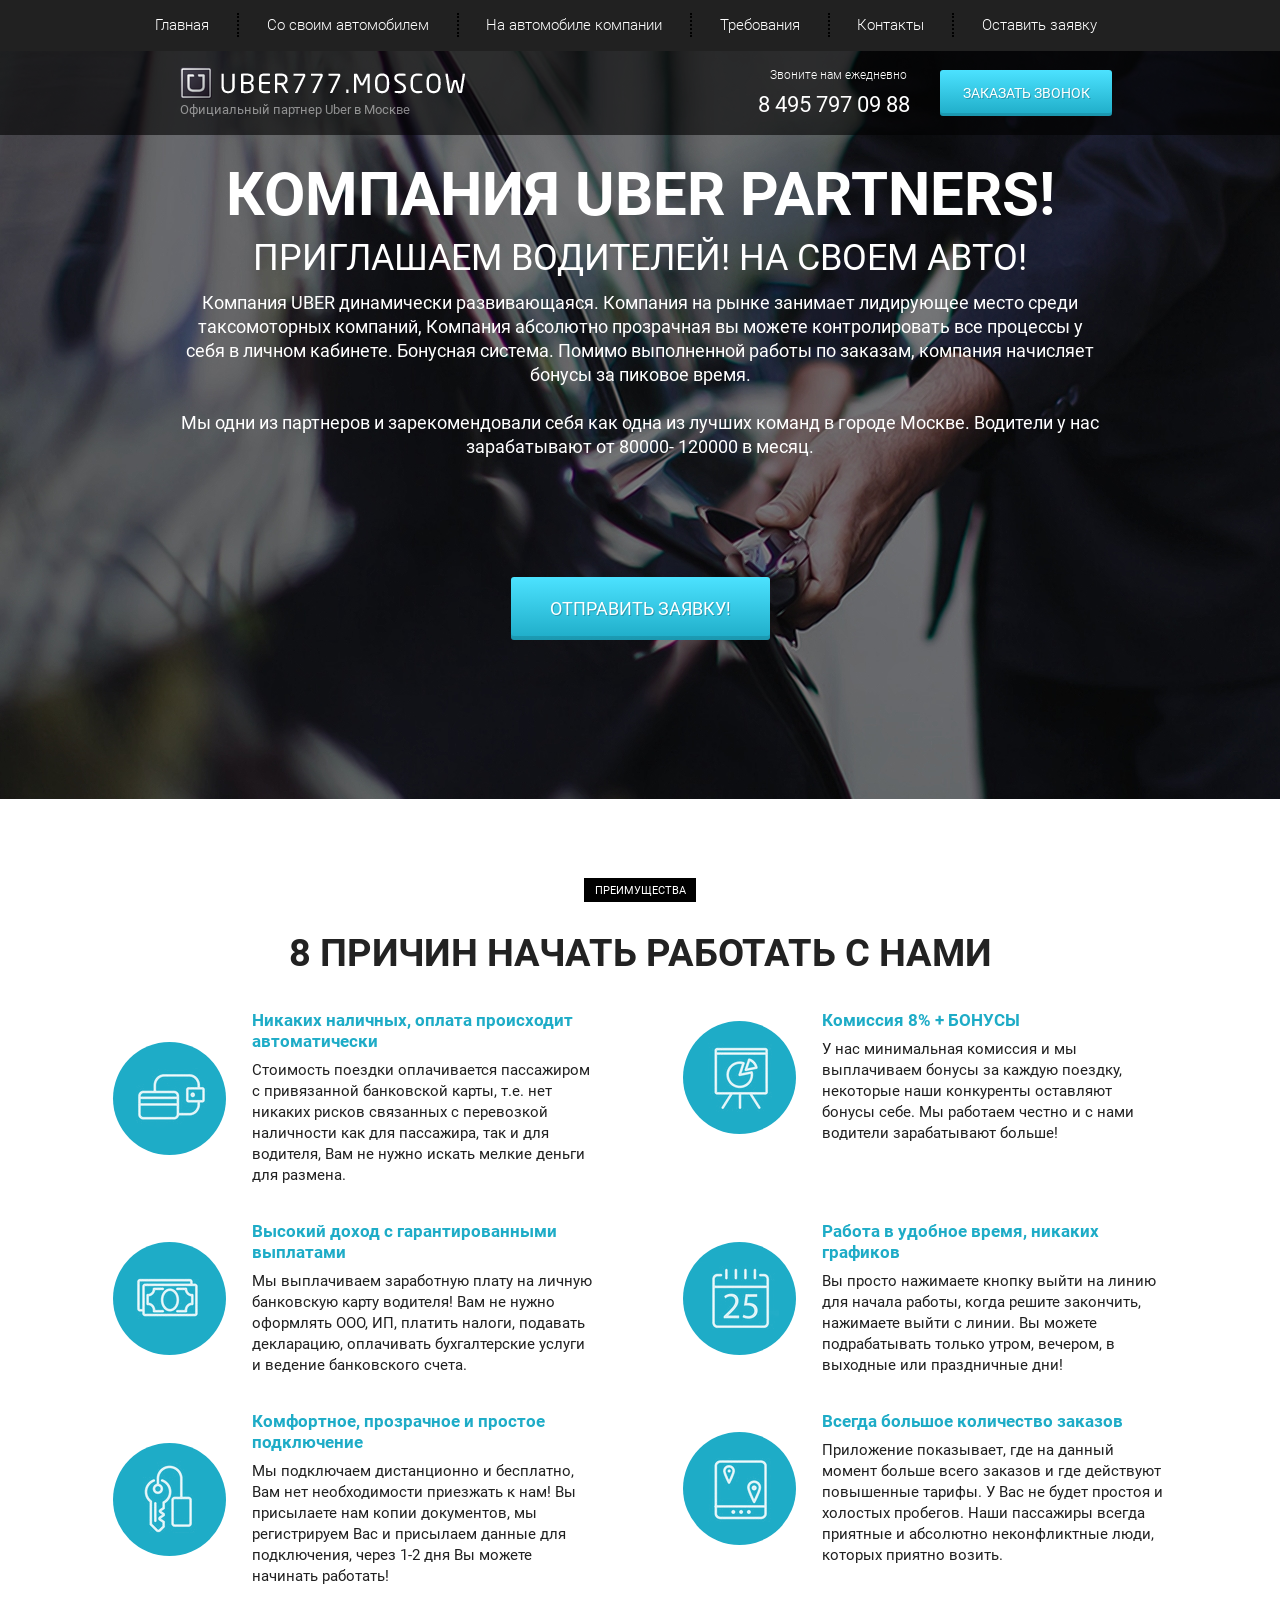
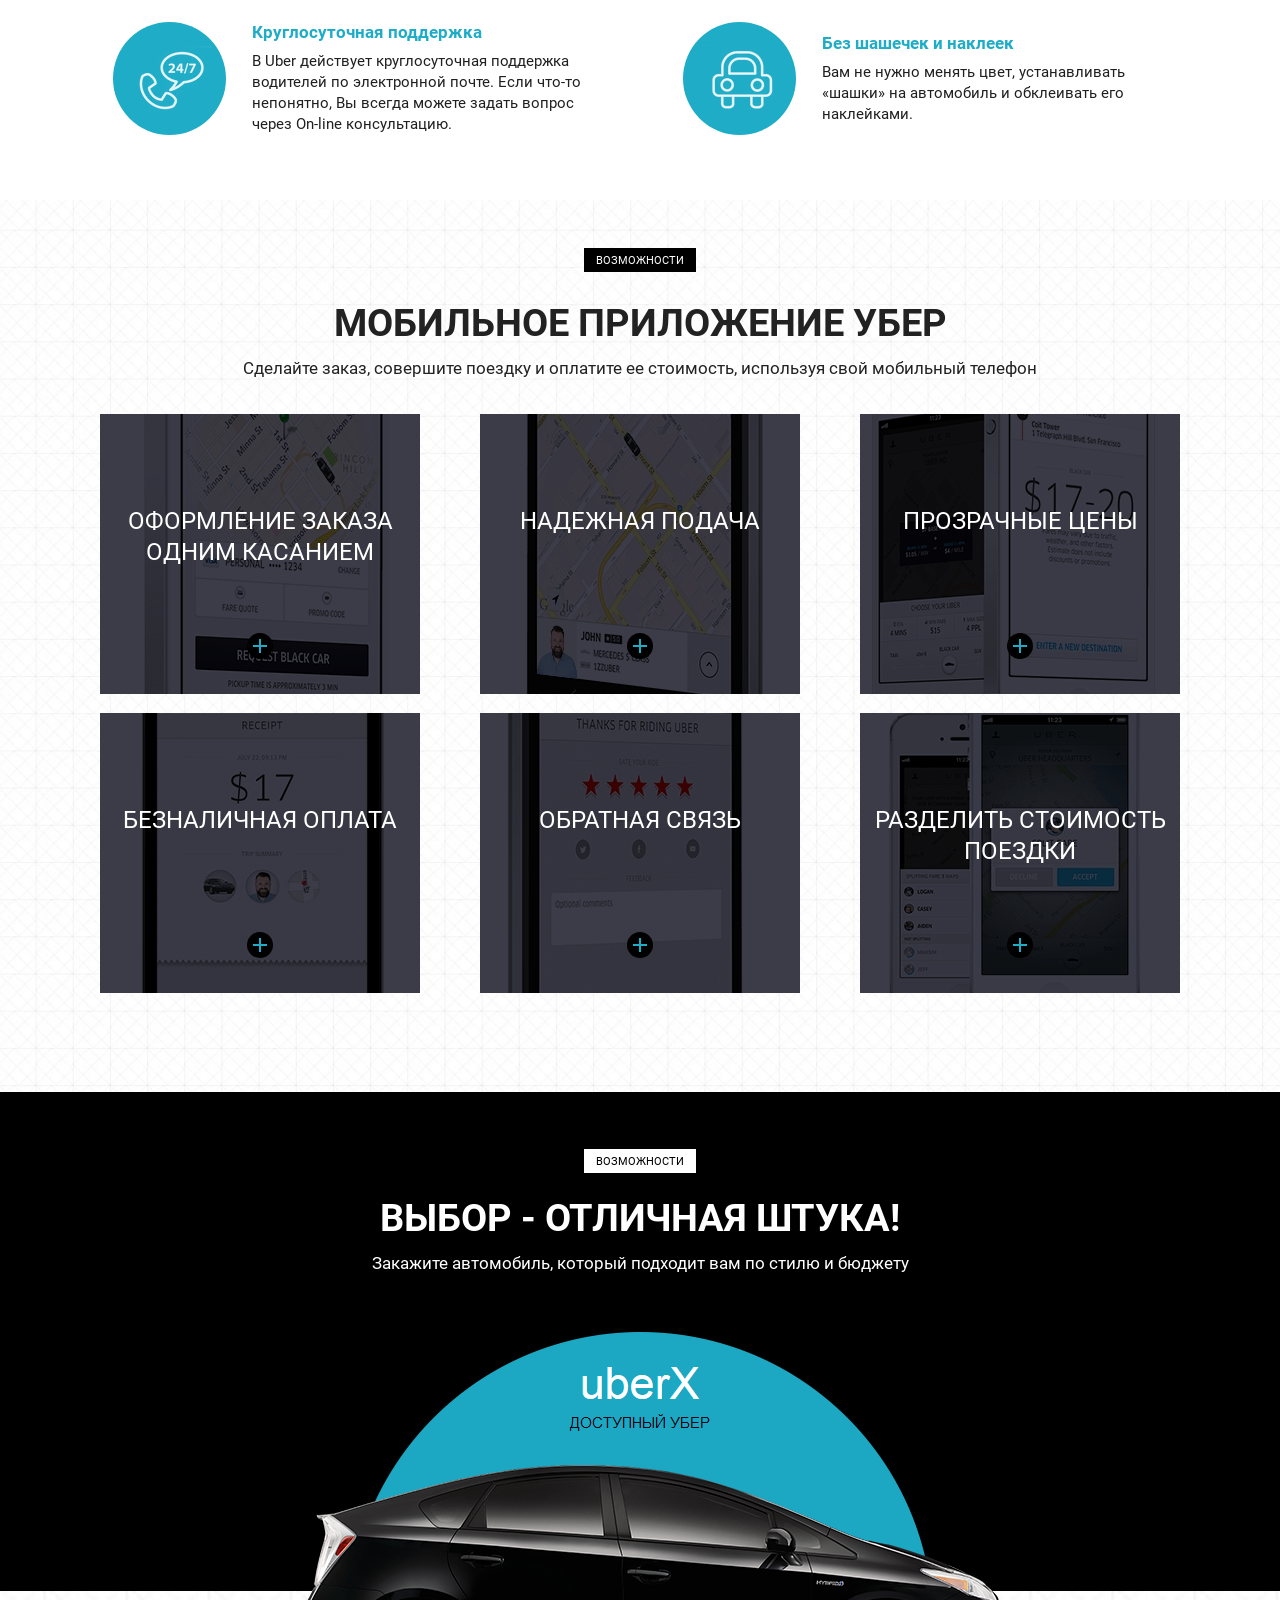
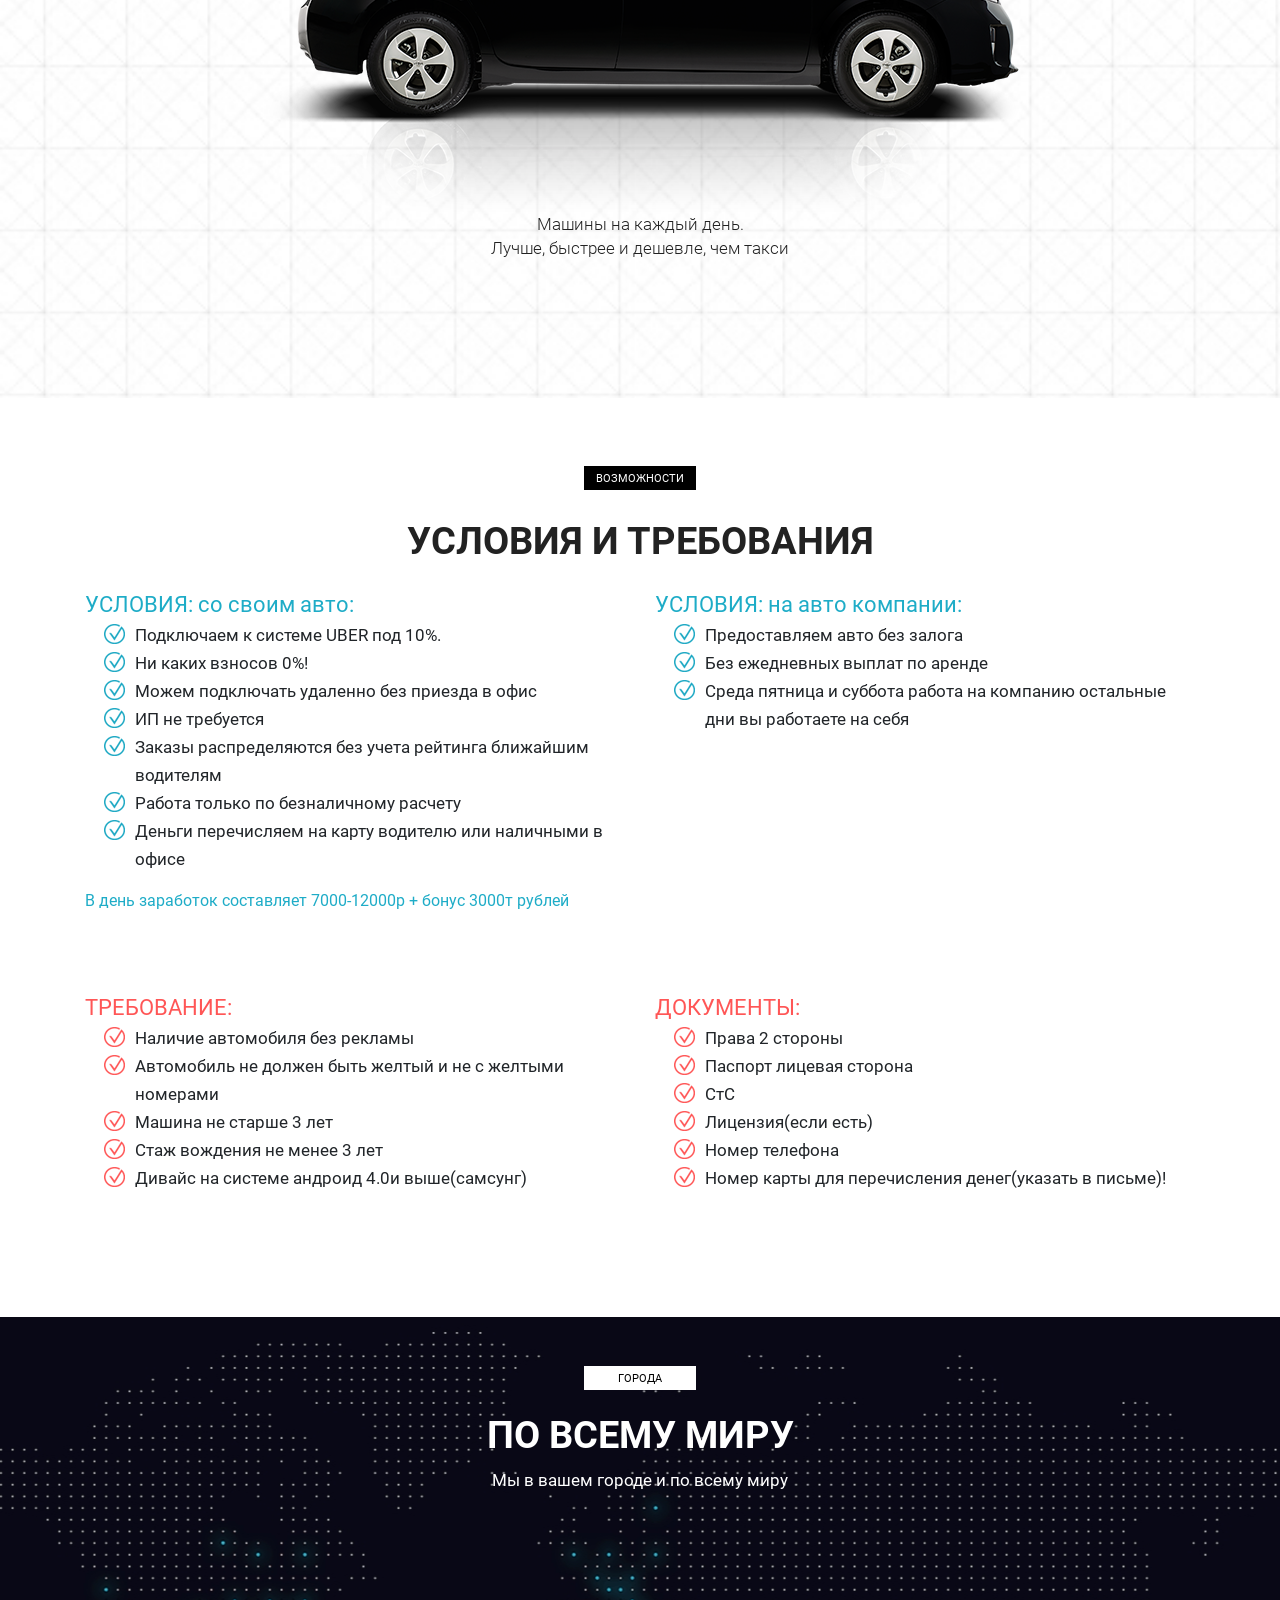
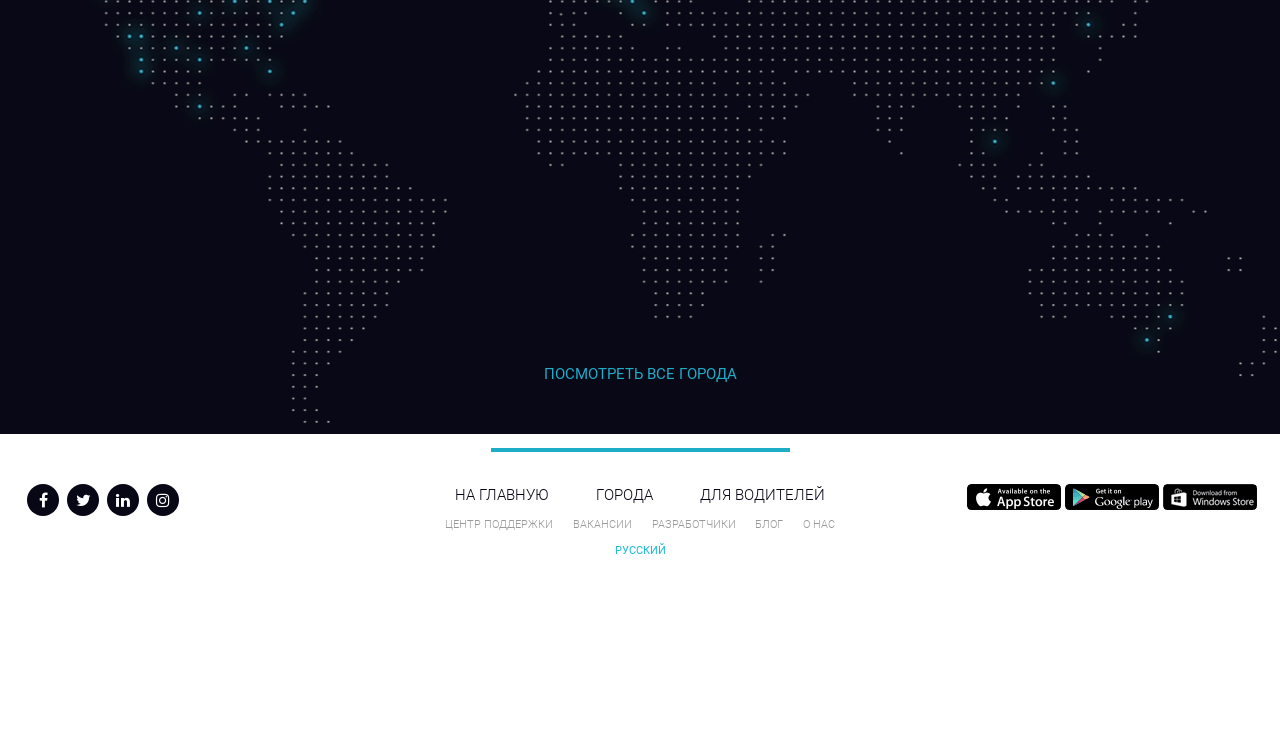
<file: index.html>
<!DOCTYPE html>
<html lang="en">

<head>
    <meta charset="UTF-8">
    <meta name="viewport" content="width=device-width, initial-scale=1.0">
    <title>Uber</title>
    <link rel="stylesheet" href="css/bootstrap-reboot.min.css">
    <link rel="stylesheet" href="css/bootstrap-grid.min.css">
    <link rel="stylesheet" href="css/fonts.css">
    <link href="https://stackpath.bootstrapcdn.com/font-awesome/4.7.0/css/font-awesome.min.css" rel="stylesheet">
    <link rel="stylesheet" href="css/style.css">
</head>

<body>
    <header>
        <nav>
            <div class="container">
                <ul class="menu">
                    <li class="menu_item"><a href="#" class="menu_link">Главная</a></li>
                    <li class="menu_item"><a href="#" class="menu_link">Со своим автомобилем</a></li>
                    <li class="menu_item"><a href="#" class="menu_link">На автомобиле компании</a></li>
                    <li class="menu_item"><a href="#" class="menu_link">Требования</a></li>
                    <li class="menu_item"><a href="#" class="menu_link">Контакты</a></li>
                    <li class="menu_item"><a href="#" class="menu_link">Оставить заявку</a></li>
                </ul>
            </div>
            <div class="hamburger">
                <span></span>
                <span></span>
                <span></span>
            </div>
        </nav>
        <div class="subheader">
            <div class="container">
                <div class="row">
                    <div class="col-6 col-md-4 offset-md-1">
                        <a href="#" class="subheader_logo"><img src="img/logo.png" alt="logo" class="logo_img"></a>
                        <div class="logo_text">Официальный партнер Uber в Москве</div>
                    </div>

                    <div class="xs-hidden col-md-3 offset-md-1 col-xl-2 offset-xl-2">
                        <div class="call_us">Звоните нам ежедневно</div>
                        <a href="tel:+74957970988" class="number">8 495 797 09 88</a>
                    </div>

                    <div class="col-6 col-md-3">
                        <a href="tel:+74957970988" class="xs-visible number">8 495 797 09 88</a>
                        <button class="call_us_btn">
                            заказать звонок
                        </button>
                    </div>
                </div>
            </div>
        </div>
    </header>

    <section class="promo">
        <div class="container">
            <div class="row">
                <div class="col-md-10 offset-md-1">
                    <h1 class="promo_header">КОМПАНИЯ UBER PARTNERS!</h1>
                    <h2 class="promo_subheader">ПРИГЛАШАЕМ ВОДИТЕЛЕЙ! НА СВОЕМ АВТО!</h2>
                    <div class="promo_descr">
                        Компания UBER динамически развивающаяся. Компания на рынке занимает лидирующее место среди
                        таксомоторных компаний, Компания абсолютно прозрачная вы можете контролировать все процессы у
                        себя в личном кабинете. Бонуcная система. Помимо выполненной работы по заказам, компания
                        начисляет бонусы за
                        пиковое время.<br><br>

                        Мы одни из партнеров и зарекомендовали себя как одна из лучших команд в городе Москве. Водители
                        у нас
                        зарабатывают от 80000- 120000 в месяц.
                    </div>
                    <button class="promo_btn">ОТПРАВИТЬ ЗАЯВКУ!</button>
                </div>
            </div>
        </div>
    </section>
    <section class="reasons">
        <div class="container">
            <div class="label">преимущества</div>
            <h2 class="title">8 причин начать работать с нами</h2>
            <div class="row">
                <div class="col-md-6">
                    <div class="reasons_block">
                        <div class="reasons_round"><img src="img/reasons-1.png" alt=""></div>
                        <div class="reasons_text_block">
                            <h3 class="reasons_title">Никаких наличных, оплата происходит
                                автоматически</h3>
                            <div class="reasons_text">Стоимость поездки оплачивается пассажиром с привязанной банковской карты, т.е. нет никаких рисков связанных с перевозкой наличности как для пассажира, так и для водителя, Вам не нужно искать мелкие деньги для размена.</div>
                        </div>
                    </div>
                </div>
                <div class="col-md-6">
                    <div class="reasons_block">
                        <div class="reasons_round"><img src="img/reasons-2.png" alt=""></div>
                        <div class="reasons_text_block">
                            <h3 class="reasons_title">Комиссия 8% + БОНУСЫ</h3>
                            <div class="reasons_text">У нас минимальная комиссия и мы выплачиваем бонусы за каждую поездку, некоторые наши конкуренты оставляют бонусы себе. Мы работаем честно и с нами водители зарабатывают больше!</div>
                        </div>
                    </div>
                </div>
                <div class="col-md-6">
                    <div class="reasons_block">
                        <div class="reasons_round"><img src="img/reasons-3.png" alt=""></div>
                        <div class="reasons_text_block">
                            <h3 class="reasons_title">Высокий доход с гарантированными
                                выплатами</h3>
                            <div class="reasons_text">Мы выплачиваем заработную плату на личную банковскую карту водителя! Вам не нужно оформлять ООО, ИП, платить налоги, подавать декларацию, оплачивать бухгалтерские услуги и ведение банковского счета.</div>
                        </div>
                    </div>
                </div>
                <div class="col-md-6">
                    <div class="reasons_block">
                        <div class="reasons_round"><img src="img/reasons-4.png" alt=""></div>
                        <div class="reasons_text_block">
                            <h3 class="reasons_title">Работа в удобное время, никаких
                                графиков</h3>
                            <div class="reasons_text">Вы просто нажимаете кнопку выйти на линию для начала работы, когда решите закончить, нажимаете выйти с линии. Вы можете подрабатывать только утром, вечером, в выходные или праздничные дни! </div>
                        </div>
                    </div>
                </div>
                <div class="col-md-6">
                    <div class="reasons_block">
                        <div class="reasons_round"><img src="img/reasons-5.png" alt=""></div>
                        <div class="reasons_text_block">
                            <h3 class="reasons_title">Комфортное, прозрачное и простое
                                подключение</h3>
                            <div class="reasons_text">Мы подключаем дистанционно и бесплатно, Вам нет необходимости приезжать к нам! Вы присылаете нам копии документов, мы регистрируем Вас и присылаем данные для подключения, через 1-2 дня Вы можете начинать работать!</div>
                        </div>
                    </div>
                </div>
                <div class="col-md-6">
                    <div class="reasons_block">
                        <div class="reasons_round"><img src="img/reasons-6.png" alt=""></div>
                        <div class="reasons_text_block">
                            <h3 class="reasons_title">Всегда большое количество заказов</h3>
                            <div class="reasons_text">Приложение показывает, где на данный момент больше всего заказов и где действуют повышенные тарифы. У Вас не будет простоя и холостых пробегов. Наши пассажиры всегда приятные и абсолютно неконфликтные люди, которых приятно возить.</div>
                        </div>
                    </div>
                </div>
                <div class="col-md-6">
                    <div class="reasons_block">
                        <div class="reasons_round"><img src="img/reasons-7.png" alt=""></div>
                        <div class="reasons_text_block">
                            <h3 class="reasons_title">Круглосуточная поддержка</h3>
                            <div class="reasons_text">В Uber действует круглосуточная поддержка водителей по электронной почте. Если что-то непонятно, Вы всегда можете задать вопрос через On-line консультацию.</div>
                        </div>
                    </div>
                </div>
                <div class="col-md-6">
                    <div class="reasons_block">
                        <div class="reasons_round"><img src="img/reasons-8.png" alt=""></div>
                        <div class="reasons_text_block">
                            <h3 class="reasons_title">Без шашечек и наклеек</h3>
                            <div class="reasons_text">Вам не нужно менять цвет, устанавливать «шашки» на автомобиль и обклеивать его наклейками.</div>
                        </div>
                    </div>
                </div>
            </div>
        </div>
    </section>
    <section class="mobile">
        <div class="container">
            <div class="label">Возможности</div>
            <h2 class="title">мобильное приложение убер</h2>
            <h3 class="title_text">Сделайте заказ, совершите поездку и оплатите ее стоимость, используя свой мобильный телефон</h3>
            <div class="row">
                <div class="col-lg-4 col-md-6">
                    <div class="mobile_item mobile_item_1">
                        <div class="mobile_item_subtitle">оформление заказа одним касанием</div>
                        <div class="mobile_item_plus"></div>
                    </div>
                </div>
                <div class="col-lg-4 col-md-6">
                    <div class="mobile_item mobile_item_2">
                        <div class="mobile_item_subtitle">надежная подача</div>
                        <div class="mobile_item_plus"></div>
                    </div>
                </div>
                <div class="col-lg-4 col-md-6">
                    <div class="mobile_item mobile_item_3">
                        <div class="mobile_item_subtitle">прозрачные цены</div>
                        <div class="mobile_item_plus"></div>
                    </div>
                </div>
                <div class="col-lg-4 col-md-6">
                    <div class="mobile_item mobile_item_4">
                        <div class="mobile_item_subtitle">безналичная оплата</div>
                        <div class="mobile_item_plus"></div>
                    </div>
                </div>
                <div class="col-lg-4 col-md-6">
                    <div class="mobile_item mobile_item_5">
                        <div class="mobile_item_subtitle">обратная связь</div>
                        <div class="mobile_item_plus"></div>
                    </div>
                </div>
                <div class="col-lg-4 col-md-6">
                    <div class="mobile_item mobile_item_6">
                        <div class="mobile_item_subtitle">разделить
                            стоимость поездки</div>
                        <div class="mobile_item_plus"></div>
                    </div>
                </div>
            </div>
        </div>    
    </section>
    <section class="choise">
        <div class="container">
            <div class="black"></div>
            <div class="label label_white">Возможности</div>
            <h2 class="title title_white">Выбор - отличная штука!</h2>
            <h3 class="title_text title_text_white">Закажите автомобиль, который подходит вам по стилю и бюджету</h3>
            <img src="img/choice-img.png" alt="" class="choise_img">
            <div class="choise_text">Машины на каждый день.<br>
                Лучше, быстрее и дешевле, чем такси</div>
        </div>
    </section>

    <section class="terms">
        <div class="container">
            <div class="label">возможности</div>
            <h2 class="title">условия и требования</h2>
            <div class="terms_wrapper">
                <div class="row">
                    <div class="col-md-6">
                        <div class="terms_title">УСЛОВИЯ: со своим авто:</div>
                        <ul class="terms_list">
                            <li>Подключаем к системе UBER  под 10%.</li>
                            <li>Ни каких взносов  0%!</li>
                            <li>Можем подключать удаленно без приезда в офис</li>
                            <li>ИП не требуется</li>
                            <li>Заказы распределяются без учета рейтинга ближайшим водителям</li>
                            <li>Работа только по безналичному расчету</li>
                            <li>Деньги перечисляем на карту водителю или наличными в офисе</li>
                        </ul>
                        <p>В день заработок составляет 7000-12000р + бонус 3000т рублей</p>
                    </div>
                    <div class="col-md-6">
                        <div class="terms_title">УСЛОВИЯ: на авто компании:</div>
                        <ul class="terms_list">
                            <li>Предоставляем авто без залога</li>
                            <li>Без ежедневных выплат по аренде</li>
                            <li>Среда пятница и суббота работа на компанию остальные дни вы работаете на себя</li>
                        </ul>
                    </div>
                    <div class="col-md-6">
                        <div class="terms_title_red">ТРЕБОВАНИЕ:</div>
                        <ul class="terms_list_red">
                            <li>Наличие автомобиля без рекламы</li>
                            <li>Автомобиль не должен быть желтый и не с желтыми номерами</li>
                            <li>Машина не старше 3 лет</li>
                            <li>Стаж вождения не менее 3 лет</li>
                            <li>Дивайс на системе андроид 4.0и выше(самсунг)</li>
                        </ul>
                    </div>
                    <div class="col-md-6">
                        <div class="terms_title_red">ДОКУМЕНТЫ:</div>
                        <ul class="terms_list_red">
                            <li>Права 2 стороны</li>
                            <li>Паспорт лицевая сторона</li>
                            <li>СтС</li>
                            <li>Лицензия(если есть)</li>
                            <li>Номер телефона</li>
                            <li>Номер карты для перечисления денег(указать в письме)!</li>
                        </ul>
                    </div>
                </div>
            </div>
        </div>
    </section>

    <section class="map">
        <div class="container">
            <div class="label label_white">города</div>
            <h2 class="title title_white">По всему миру</h2>
            <h3 class="title_text title_text_white">Мы в вашем городе и по всему миру</h3>
            <a class="map_link" href="#">посмотреть все города</a>
        </div>
    </section>
    <footer>
        <div class="footer_devider"></div>
        <div class="footer_wrapper">
            <div>
                <div class="footer_social">
                    <a href="#" class="footer_social_item">
                        <i class="fa fa-facebook"></i>
                    </a>
                    <a href="#" class="footer_social_item">
                        <i class="fa fa-twitter" aria-hidden="true"></i>
                    </a>
                    <a href="#" class="footer_social_item">
                        <i class="fa fa-linkedin" aria-hidden="true"></i>
                    </a>
                    <a href="#" class="footer_social_item">
                        <i class="fa fa-instagram" aria-hidden="true"></i>
                    </a>
                </div>
            </div>
            <div>
                <div class="footer_links">
                    <div class="footer_links_main">
                        <a href="#">на главную</a>
                        <a href="#">города</a>
                        <a href="#">для водителей</a>
                    </div>
                    <div class="footer_links_sub">
                        <a href="#">центр поддержки</a>
                        <a href="#">вакансии</a>
                        <a href="#">разработчики</a>
                        <a href="#">блог</a>
                        <a href="#">о нас</a>
                    </div>
                    <a href="#" class="footer_links_lang">русский</a>
                </div>
            </div>
            <div>
                <div class="footer_app">
                    <a href="#"><img src="img/app.png" alt=""></a>
                    <a href="#"><img src="img/google.png" alt=""></a>
                    <a href="#"><img src="img/windows.png" alt=""></a>
                </div>
            </div>
        </div>
    </footer>

    <script src="js/script.js"></script>
</body>

</html>
</file>
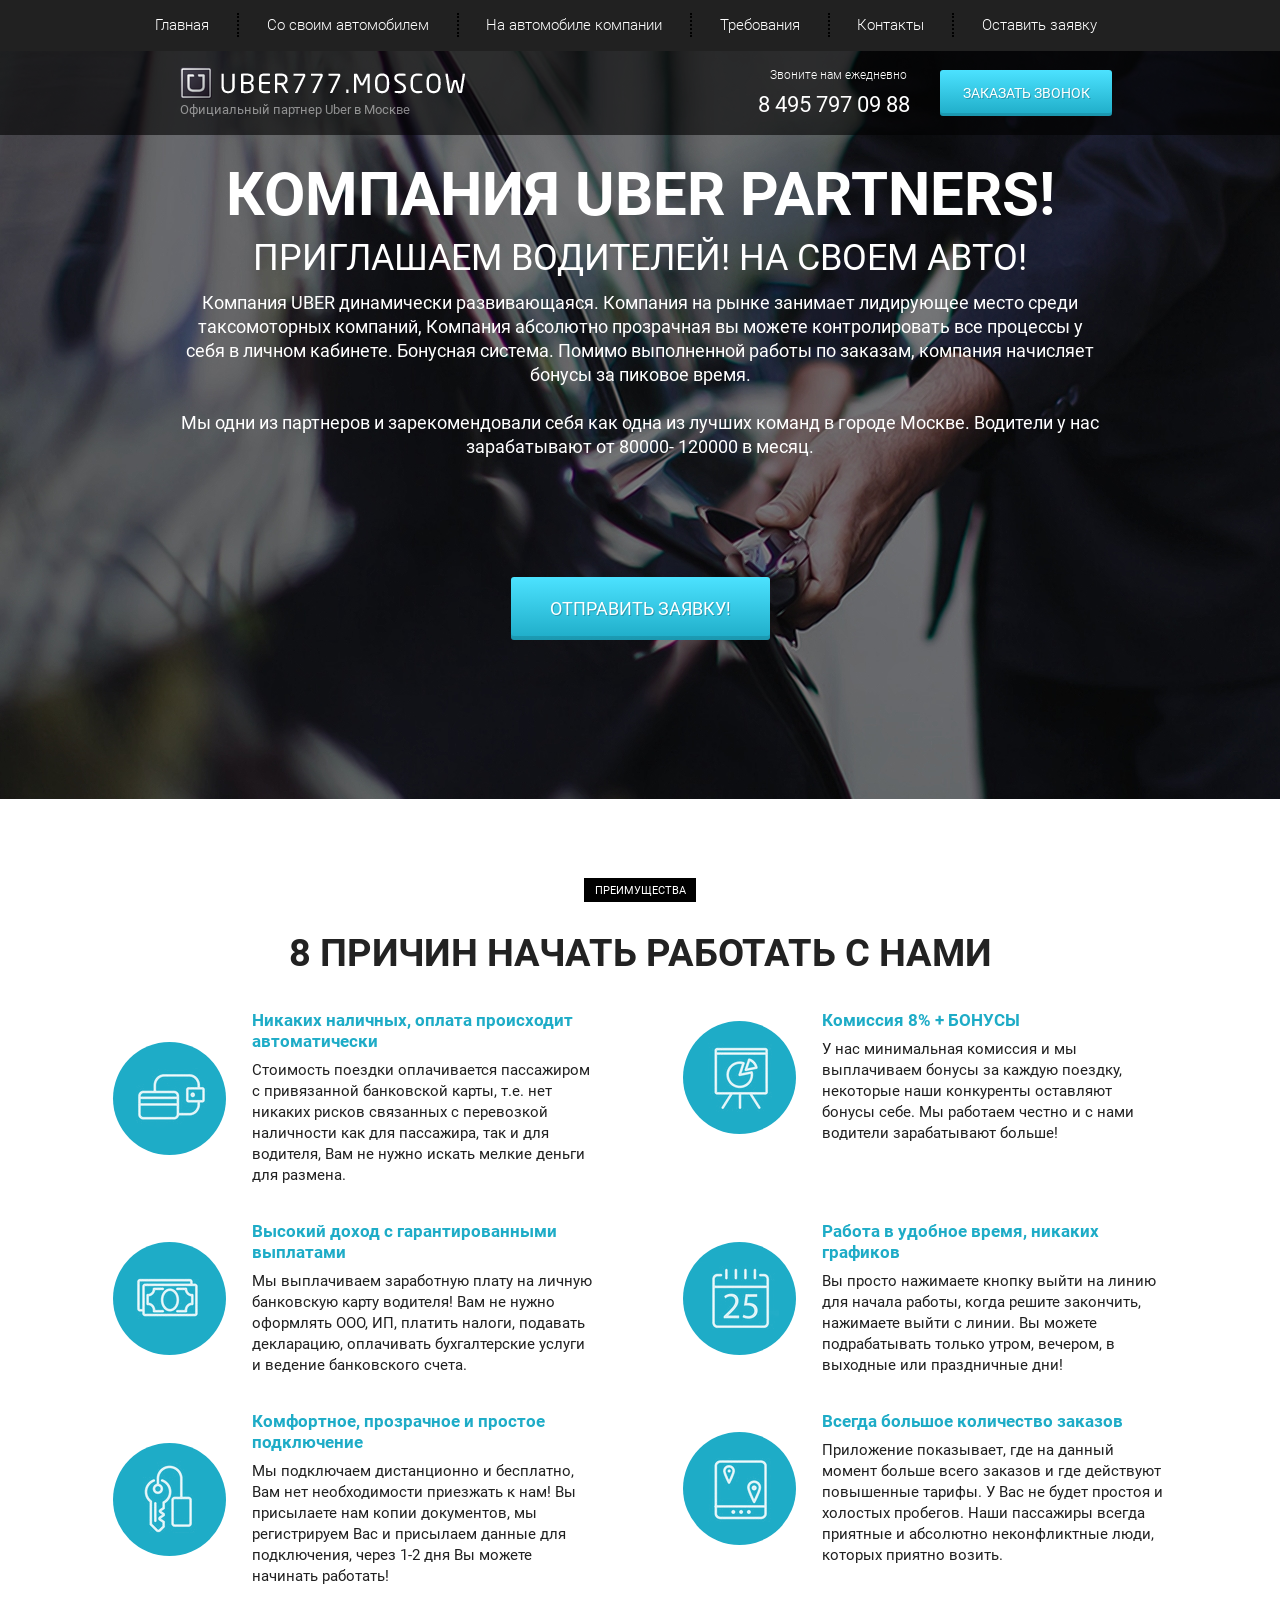
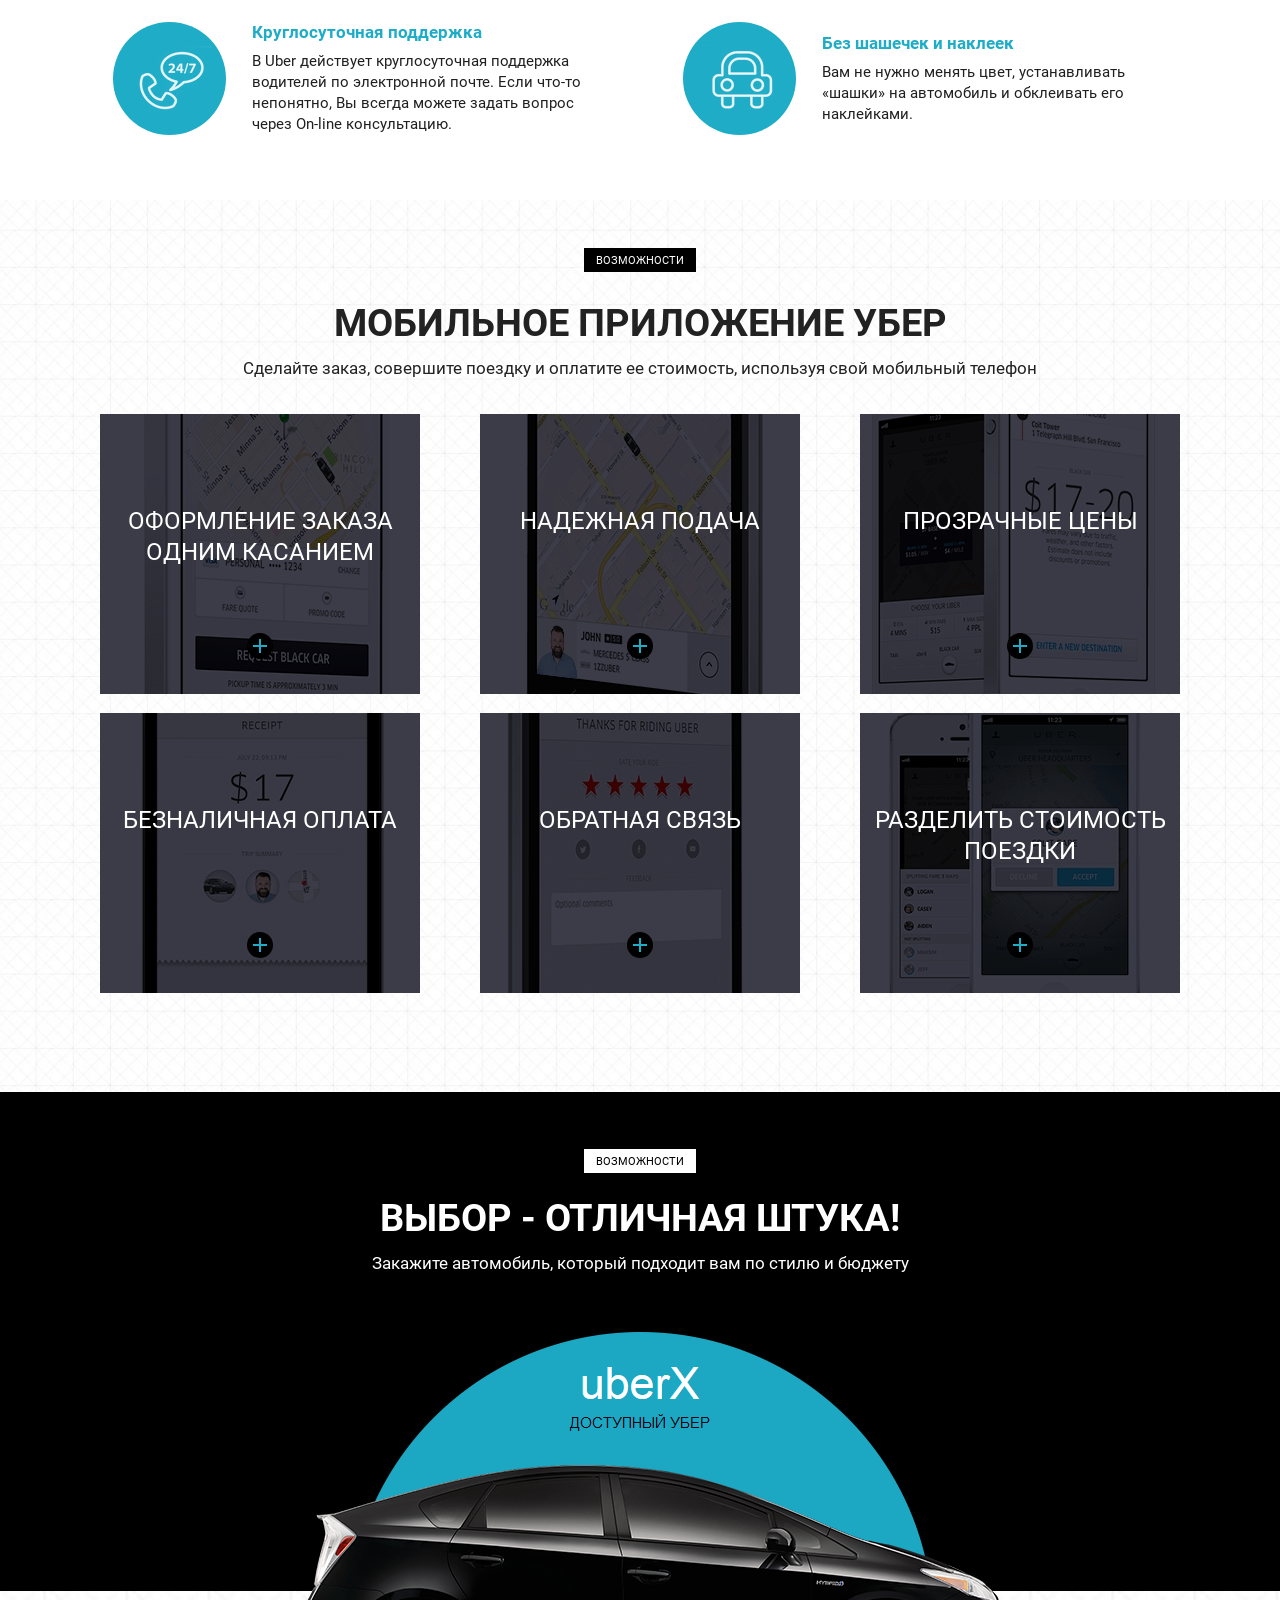
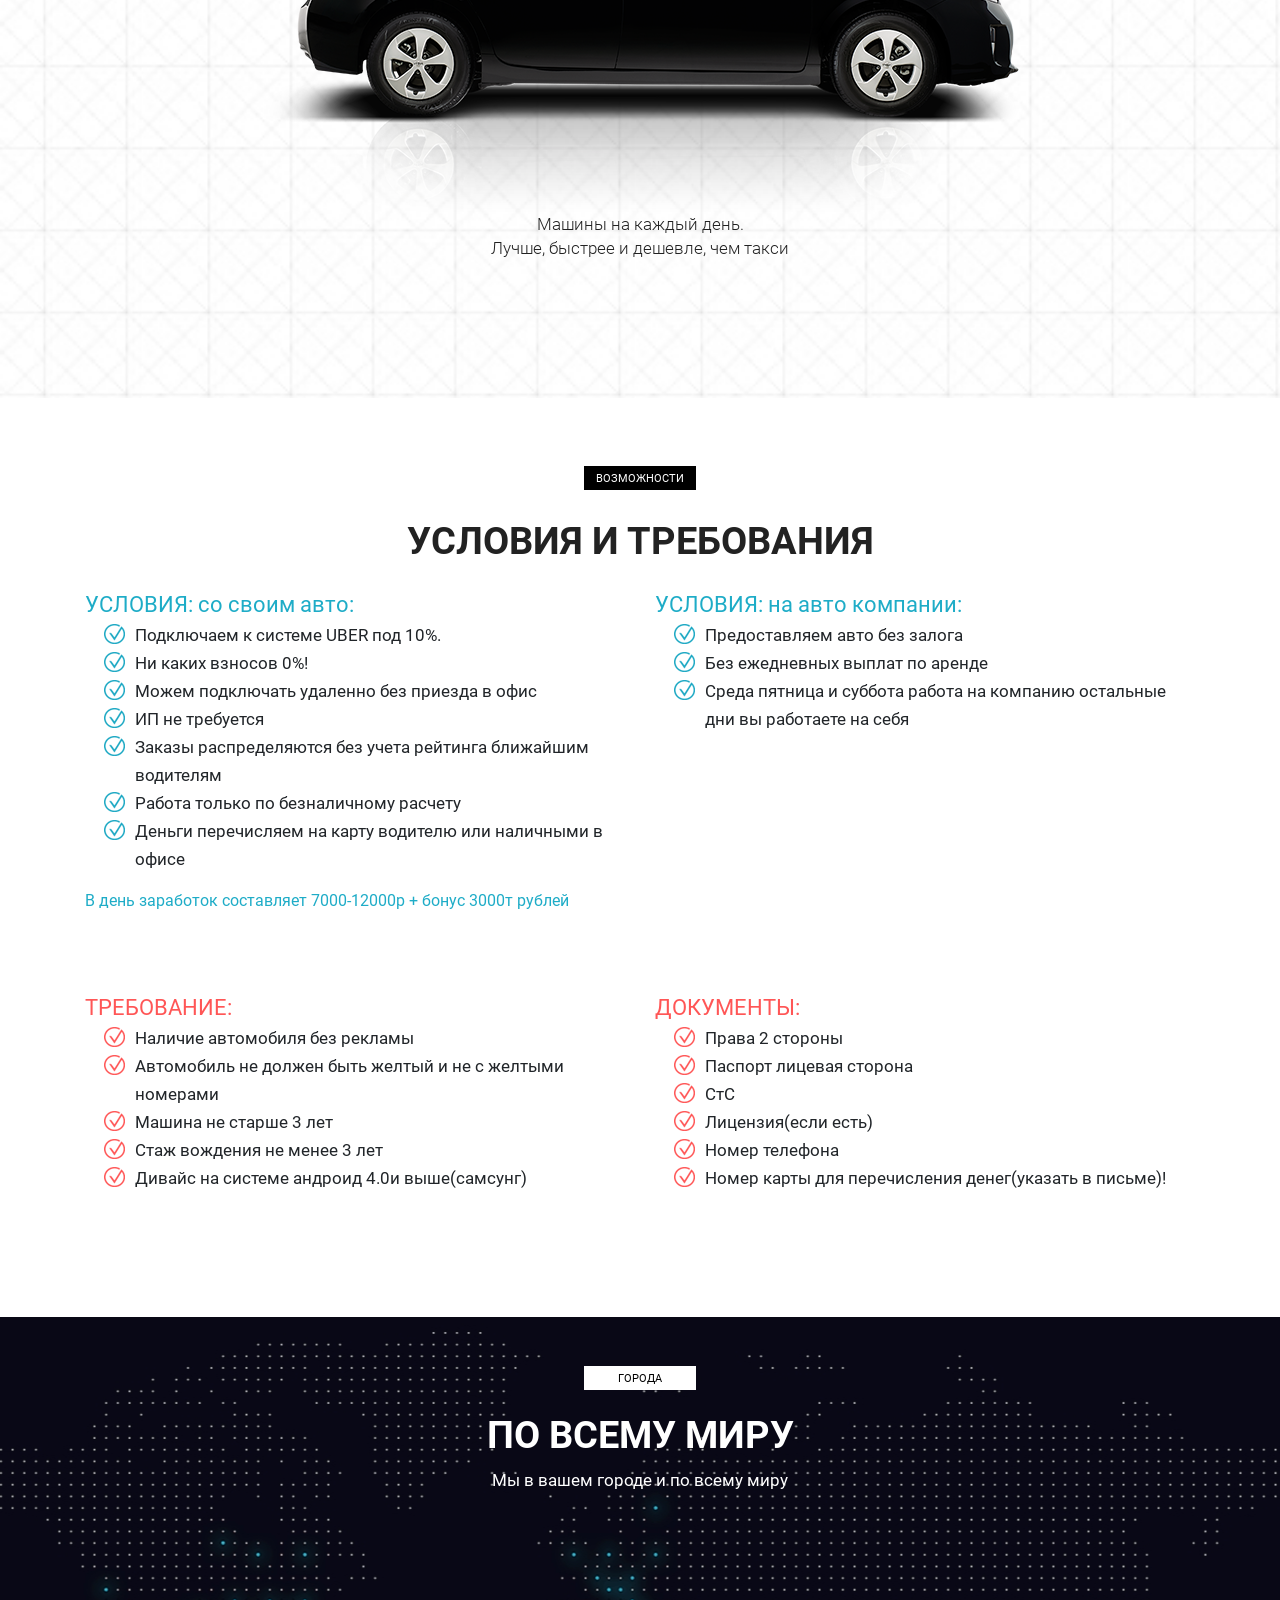
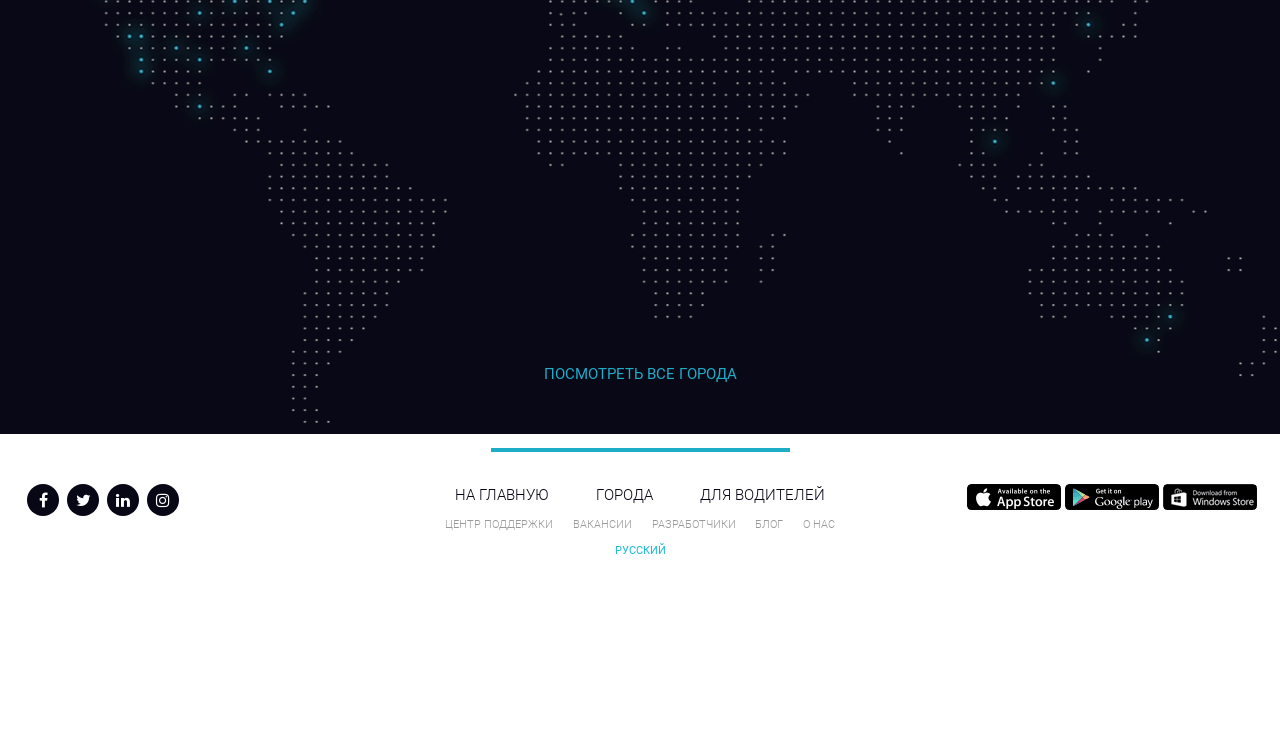
<file: src/index.html>
<!DOCTYPE html>
<html lang="en">

<head>
    <meta charset="UTF-8">
    <meta name="viewport" content="width=device-width, initial-scale=1.0">
    <title>Uber</title>
    <link rel="stylesheet" href="css/bootstrap-reboot.min.css">
    <link rel="stylesheet" href="css/bootstrap-grid.min.css">
    <link rel="stylesheet" href="css/fonts.css">
    <link href="https://stackpath.bootstrapcdn.com/font-awesome/4.7.0/css/font-awesome.min.css" rel="stylesheet">
    <link rel="stylesheet" href="css/style.css">
</head>

<body>
    <header>
        <nav>
            <div class="container">
                <ul class="menu">
                    <li class="menu_item"><a href="#" class="menu_link">Главная</a></li>
                    <li class="menu_item"><a href="#terms" class="menu_link">Со своим автомобилем</a></li>
                    <li class="menu_item"><a href="#terms" class="menu_link">На автомобиле компании</a></li>
                    <li class="menu_item"><a href="#" class="menu_link">Требования</a></li>
                    <li class="menu_item"><a href="#" class="menu_link">Контакты</a></li>
                    <li class="menu_item"><a href="#" class="menu_link">Оставить заявку</a></li>
                </ul>
            </div>
            <div class="hamburger">
                <span></span>
                <span></span>
                <span></span>
            </div>
        </nav>
        <div class="subheader">
            <div class="container">
                <div class="row">
                    <div class="col-6 col-md-4 offset-md-1">
                        <a href="#" class="subheader_logo"><img src="img/logo.png" alt="logo" class="logo_img"></a>
                        <div class="logo_text">Официальный партнер Uber в Москве</div>
                    </div>

                    <div class="xs-hidden col-md-3 offset-md-1 col-xl-2 offset-xl-2">
                        <div class="call_us">Звоните нам ежедневно</div>
                        <a href="tel:+74957970988" class="number">8 495 797 09 88</a>
                    </div>

                    <div class="col-6 col-md-3">
                        <a href="tel:+74957970988" class="xs-visible number">8 495 797 09 88</a>
                        <button class="call_us_btn">
                            заказать звонок
                        </button>
                    </div>
                </div>
            </div>
        </div>
    </header>

    <section class="promo">
        <div class="container">
            <div class="row">
                <div class="col-md-10 offset-md-1">
                    <h1 class="promo_header">КОМПАНИЯ UBER PARTNERS!</h1>
                    <h2 class="promo_subheader">ПРИГЛАШАЕМ ВОДИТЕЛЕЙ! НА СВОЕМ АВТО!</h2>
                    <div class="promo_descr">
                        Компания UBER динамически развивающаяся. Компания на рынке занимает лидирующее место среди
                        таксомоторных компаний, Компания абсолютно прозрачная вы можете контролировать все процессы у
                        себя в личном кабинете. Бонуcная система. Помимо выполненной работы по заказам, компания
                        начисляет бонусы за
                        пиковое время.<br><br>

                        Мы одни из партнеров и зарекомендовали себя как одна из лучших команд в городе Москве. Водители
                        у нас
                        зарабатывают от 80000- 120000 в месяц.
                    </div>
                    <button class="promo_btn">ОТПРАВИТЬ ЗАЯВКУ!</button>
                </div>
            </div>
        </div>
    </section>
    <section class="reasons">
        <div class="container">
            <div class="label">преимущества</div>
            <h2 class="title">8 причин начать работать с нами</h2>
            <div class="row">
                <div class="col-md-6">
                    <div class="reasons_block">
                        <div class="reasons_round"><img src="img/reasons-1.png" alt=""></div>
                        <div class="reasons_text_block">
                            <h3 class="reasons_title">Никаких наличных, оплата происходит
                                автоматически</h3>
                            <div class="reasons_text">Стоимость поездки оплачивается пассажиром с привязанной банковской карты, т.е. нет никаких рисков связанных с перевозкой наличности как для пассажира, так и для водителя, Вам не нужно искать мелкие деньги для размена.</div>
                        </div>
                    </div>
                </div>
                <div class="col-md-6">
                    <div class="reasons_block">
                        <div class="reasons_round"><img src="img/reasons-2.png" alt=""></div>
                        <div class="reasons_text_block">
                            <h3 class="reasons_title">Комиссия 8% + БОНУСЫ</h3>
                            <div class="reasons_text">У нас минимальная комиссия и мы выплачиваем бонусы за каждую поездку, некоторые наши конкуренты оставляют бонусы себе. Мы работаем честно и с нами водители зарабатывают больше!</div>
                        </div>
                    </div>
                </div>
                <div class="col-md-6">
                    <div class="reasons_block">
                        <div class="reasons_round"><img src="img/reasons-3.png" alt=""></div>
                        <div class="reasons_text_block">
                            <h3 class="reasons_title">Высокий доход с гарантированными
                                выплатами</h3>
                            <div class="reasons_text">Мы выплачиваем заработную плату на личную банковскую карту водителя! Вам не нужно оформлять ООО, ИП, платить налоги, подавать декларацию, оплачивать бухгалтерские услуги и ведение банковского счета.</div>
                        </div>
                    </div>
                </div>
                <div class="col-md-6">
                    <div class="reasons_block">
                        <div class="reasons_round"><img src="img/reasons-4.png" alt=""></div>
                        <div class="reasons_text_block">
                            <h3 class="reasons_title">Работа в удобное время, никаких
                                графиков</h3>
                            <div class="reasons_text">Вы просто нажимаете кнопку выйти на линию для начала работы, когда решите закончить, нажимаете выйти с линии. Вы можете подрабатывать только утром, вечером, в выходные или праздничные дни! </div>
                        </div>
                    </div>
                </div>
                <div class="col-md-6">
                    <div class="reasons_block">
                        <div class="reasons_round"><img src="img/reasons-5.png" alt=""></div>
                        <div class="reasons_text_block">
                            <h3 class="reasons_title">Комфортное, прозрачное и простое
                                подключение</h3>
                            <div class="reasons_text">Мы подключаем дистанционно и бесплатно, Вам нет необходимости приезжать к нам! Вы присылаете нам копии документов, мы регистрируем Вас и присылаем данные для подключения, через 1-2 дня Вы можете начинать работать!</div>
                        </div>
                    </div>
                </div>
                <div class="col-md-6">
                    <div class="reasons_block">
                        <div class="reasons_round"><img src="img/reasons-6.png" alt=""></div>
                        <div class="reasons_text_block">
                            <h3 class="reasons_title">Всегда большое количество заказов</h3>
                            <div class="reasons_text">Приложение показывает, где на данный момент больше всего заказов и где действуют повышенные тарифы. У Вас не будет простоя и холостых пробегов. Наши пассажиры всегда приятные и абсолютно неконфликтные люди, которых приятно возить.</div>
                        </div>
                    </div>
                </div>
                <div class="col-md-6">
                    <div class="reasons_block">
                        <div class="reasons_round"><img src="img/reasons-7.png" alt=""></div>
                        <div class="reasons_text_block">
                            <h3 class="reasons_title">Круглосуточная поддержка</h3>
                            <div class="reasons_text">В Uber действует круглосуточная поддержка водителей по электронной почте. Если что-то непонятно, Вы всегда можете задать вопрос через On-line консультацию.</div>
                        </div>
                    </div>
                </div>
                <div class="col-md-6">
                    <div class="reasons_block">
                        <div class="reasons_round"><img src="img/reasons-8.png" alt=""></div>
                        <div class="reasons_text_block">
                            <h3 class="reasons_title">Без шашечек и наклеек</h3>
                            <div class="reasons_text">Вам не нужно менять цвет, устанавливать «шашки» на автомобиль и обклеивать его наклейками.</div>
                        </div>
                    </div>
                </div>
            </div>
        </div>
    </section>
    <section class="mobile">
        <div class="container">
            <div class="label">Возможности</div>
            <h2 class="title">мобильное приложение убер</h2>
            <h3 class="title_text">Сделайте заказ, совершите поездку и оплатите ее стоимость, используя свой мобильный телефон</h3>
            <div class="row">
                <div class="col-lg-4 col-md-6">
                    <div class="mobile_item mobile_item_1">
                        <div class="mobile_item_subtitle">оформление заказа одним касанием</div>
                        <div class="mobile_item_plus"></div>
                    </div>
                </div>
                <div class="col-lg-4 col-md-6">
                    <div class="mobile_item mobile_item_2">
                        <div class="mobile_item_subtitle">надежная подача</div>
                        <div class="mobile_item_plus"></div>
                    </div>
                </div>
                <div class="col-lg-4 col-md-6">
                    <div class="mobile_item mobile_item_3">
                        <div class="mobile_item_subtitle">прозрачные цены</div>
                        <div class="mobile_item_plus"></div>
                    </div>
                </div>
                <div class="col-lg-4 col-md-6">
                    <div class="mobile_item mobile_item_4">
                        <div class="mobile_item_subtitle">безналичная оплата</div>
                        <div class="mobile_item_plus"></div>
                    </div>
                </div>
                <div class="col-lg-4 col-md-6">
                    <div class="mobile_item mobile_item_5">
                        <div class="mobile_item_subtitle">обратная связь</div>
                        <div class="mobile_item_plus"></div>
                    </div>
                </div>
                <div class="col-lg-4 col-md-6">
                    <div class="mobile_item mobile_item_6">
                        <div class="mobile_item_subtitle">разделить
                            стоимость поездки</div>
                        <div class="mobile_item_plus"></div>
                    </div>
                </div>
            </div>
        </div>    
    </section>
    <section class="choise">
        <div class="container">
            <div class="black"></div>
            <div class="label label_white">Возможности</div>
            <h2 class="title title_white">Выбор - отличная штука!</h2>
            <h3 class="title_text title_text_white">Закажите автомобиль, который подходит вам по стилю и бюджету</h3>
            <img src="img/choice-img.png" alt="" class="choise_img">
            <div class="choise_text">Машины на каждый день.<br>
                Лучше, быстрее и дешевле, чем такси</div>
        </div>
    </section>

    <section class="terms" id="terms">
        <div class="container">
            <div class="label">возможности</div>
            <h2 class="title">условия и требования</h2>
            <div class="terms_wrapper">
                <div class="row">
                    <div class="col-md-6">
                        <div class="terms_title">УСЛОВИЯ: со своим авто:</div>
                        <ul class="terms_list">
                            <li>Подключаем к системе UBER  под 10%.</li>
                            <li>Ни каких взносов  0%!</li>
                            <li>Можем подключать удаленно без приезда в офис</li>
                            <li>ИП не требуется</li>
                            <li>Заказы распределяются без учета рейтинга ближайшим водителям</li>
                            <li>Работа только по безналичному расчету</li>
                            <li>Деньги перечисляем на карту водителю или наличными в офисе</li>
                        </ul>
                        <p>В день заработок составляет 7000-12000р + бонус 3000т рублей</p>
                    </div>
                    <div class="col-md-6">
                        <div class="terms_title">УСЛОВИЯ: на авто компании:</div>
                        <ul class="terms_list">
                            <li>Предоставляем авто без залога</li>
                            <li>Без ежедневных выплат по аренде</li>
                            <li>Среда пятница и суббота работа на компанию остальные дни вы работаете на себя</li>
                        </ul>
                    </div>
                    <div class="col-md-6">
                        <div class="terms_title_red">ТРЕБОВАНИЕ:</div>
                        <ul class="terms_list_red">
                            <li>Наличие автомобиля без рекламы</li>
                            <li>Автомобиль не должен быть желтый и не с желтыми номерами</li>
                            <li>Машина не старше 3 лет</li>
                            <li>Стаж вождения не менее 3 лет</li>
                            <li>Дивайс на системе андроид 4.0и выше(самсунг)</li>
                        </ul>
                    </div>
                    <div class="col-md-6">
                        <div class="terms_title_red">ДОКУМЕНТЫ:</div>
                        <ul class="terms_list_red">
                            <li>Права 2 стороны</li>
                            <li>Паспорт лицевая сторона</li>
                            <li>СтС</li>
                            <li>Лицензия(если есть)</li>
                            <li>Номер телефона</li>
                            <li>Номер карты для перечисления денег(указать в письме)!</li>
                        </ul>
                    </div>
                </div>
            </div>
        </div>
    </section>

    <section class="map">
        <div class="container">
            <div class="label label_white">города</div>
            <h2 class="title title_white">По всему миру</h2>
            <h3 class="title_text title_text_white">Мы в вашем городе и по всему миру</h3>
            <a class="map_link" href="#">посмотреть все города</a>
        </div>
    </section>
    <footer>
        <div class="footer_devider"></div>
        <div class="footer_wrapper">
            <div>
                <div class="footer_social">
                    <a href="#" class="footer_social_item">
                        <i class="fa fa-facebook"></i>
                    </a>
                    <a href="#" class="footer_social_item">
                        <i class="fa fa-twitter" aria-hidden="true"></i>
                    </a>
                    <a href="#" class="footer_social_item">
                        <i class="fa fa-linkedin" aria-hidden="true"></i>
                    </a>
                    <a href="#" class="footer_social_item">
                        <i class="fa fa-instagram" aria-hidden="true"></i>
                    </a>
                </div>
            </div>
            <div>
                <div class="footer_links">
                    <div class="footer_links_main">
                        <a href="#">на главную</a>
                        <a href="#">города</a>
                        <a href="#">для водителей</a>
                    </div>
                    <div class="footer_links_sub">
                        <a href="#">центр поддержки</a>
                        <a href="#">вакансии</a>
                        <a href="#">разработчики</a>
                        <a href="#">блог</a>
                        <a href="#">о нас</a>
                    </div>
                    <a href="#" class="footer_links_lang">русский</a>
                </div>
            </div>
            <div>
                <div class="footer_app">
                    <a href="#"><img src="img/app.png" alt=""></a>
                    <a href="#"><img src="img/google.png" alt=""></a>
                    <a href="#"><img src="img/windows.png" alt=""></a>
                </div>
            </div>
        </div>
    </footer>

    <script src="js/script.js"></script>
</body>

</html>
</file>
<file: css/fonts.css>
@font-face {
    font-family: 'Roboto';
    src: url('../fonts/Roboto-Thin.eot');
    src: url('../fonts/Roboto-Thin.eot?#iefix') format('embedded-opentype'),
    url('../fonts/Roboto-Thin.woff') format('woff'),
    url('../fonts/Roboto-Thin.ttf') format('truetype');
    font-weight: 100;
    font-style: normal;
}

@font-face {
    font-family: 'Roboto';
    src: url('../fonts/Roboto-Light.eot');
    src: url('../fonts/Roboto-Light.eot?#iefix') format('embedded-opentype'),
    url('../fonts/Roboto-Light.woff') format('woff'),
    url('../fonts/Roboto-Light.ttf') format('truetype');
    font-weight: 300;
    font-style: normal;
}

@font-face {
    font-family: 'Roboto';
    src: url('../fonts/Roboto-Regular.eot');
    src: url('../fonts/Roboto-Regular.eot?#iefix') format('embedded-opentype'),
    url('../fonts/Roboto-Regular.woff') format('woff'),
    url('../fonts/Roboto-Regular.ttf') format('truetype');
    font-weight: 400;
    font-style: normal;
}

@font-face {
    font-family: 'Roboto';
    src: url('../fonts/Roboto-Bold.eot');
    src: url('../fonts/Roboto-Bold.eot?#iefix') format('embedded-opentype'),
    url('../fonts/Roboto-Bold.woff') format('woff'),
    url('../fonts/Roboto-Bold.ttf') format('truetype');
    font-weight: 700;
    font-style: normal;
}

@font-face {
    font-family: 'Roboto';
    src: url('../fonts/Roboto-Black.eot');
    src: url('../fonts/Roboto-Black.eot?#iefix') format('embedded-opentype'),
    url('../fonts/Roboto-Black.woff') format('woff'),
    url('../fonts/Roboto-Black.ttf') format('truetype');
    font-weight: 900;
    font-style: normal;
}
</file>
<file: css/style.css>
@charset "UTF-8";
/* line 1, ../../Users/Богдан/Desktop/html/Uber/src/sass/style.sass */
* {
  font-family: 'Roboto', sans-serif;
}

/* line 1, ../../Users/Богдан/Desktop/html/Uber/src/sass/_general.sass */
header {
  position: relative;
}

/* line 4, ../../Users/Богдан/Desktop/html/Uber/src/sass/_general.sass */
nav {
  position: fixed;
  height: 51px;
  background-color: #212121;
  top: 0;
  width: 100%;
  z-index: 5;
}

/* line 12, ../../Users/Богдан/Desktop/html/Uber/src/sass/_general.sass */
.hamburger {
  display: none;
}

/* line 15, ../../Users/Богдан/Desktop/html/Uber/src/sass/_general.sass */
.menu {
  display: flex;
  justify-content: space-between;
  padding: 13px 70px;
  margin: 0;
  list-style: none;
}

/* line 21, ../../Users/Богдан/Desktop/html/Uber/src/sass/_general.sass */
.menu_link {
  color: #ffffff;
  font-size: 15px;
  font-weight: 300;
}

/* line 25, ../../Users/Богдан/Desktop/html/Uber/src/sass/_general.sass */
.menu_item {
  border-right: 2px dotted #000;
  padding-right: 28px;
}

/* line 28, ../../Users/Богдан/Desktop/html/Uber/src/sass/_general.sass */
.menu_item:last-child {
  border-right: none;
}

/* line 32, ../../Users/Богдан/Desktop/html/Uber/src/sass/_general.sass */
.subheader {
  position: absolute;
  width: 100%;
  height: 84px;
  background-color: rgba(0, 0, 0, 0.6);
  margin-top: 51px;
}

/* line 38, ../../Users/Богдан/Desktop/html/Uber/src/sass/_general.sass */
.subheader_logo {
  display: block;
  max-width: 100%;
  margin-top: 16px;
}

/* line 43, ../../Users/Богдан/Desktop/html/Uber/src/sass/_general.sass */
.logo_text {
  color: #ffffff;
  opacity: 0.5;
  font-size: 13px;
  font-weight: 400;
  margin-top: 6px;
  line-height: 10px;
}

/* line 51, ../../Users/Богдан/Desktop/html/Uber/src/sass/_general.sass */
.call_us {
  margin-top: 19px;
  line-height: 10px;
  text-align: right;
  margin-right: 3px;
  color: #ffffff;
  font-size: 12px;
  font-weight: 300;
}

/* line 60, ../../Users/Богдан/Desktop/html/Uber/src/sass/_general.sass */
.number {
  display: block;
  margin-top: 8px;
  color: #ffffff;
  font-size: 22px;
  font-weight: 400;
  text-transform: uppercase;
  transition: 0.5s all;
  text-align: right;
}

/* line 69, ../../Users/Богдан/Desktop/html/Uber/src/sass/_general.sass */
.number:hover {
  text-decoration: none;
  color: #1eacc7;
}

/* line 74, ../../Users/Богдан/Desktop/html/Uber/src/sass/_general.sass */
.call_us_btn {
  width: 172px;
  height: 46px;
  box-shadow: inset 0 -3px 0 rgba(0, 0, 0, 0.12);
  border: 0;
  background-image: linear-gradient(to top, #1eacc7 0%, #4ce2ff 100%);
  text-shadow: 1px 1px 0 rgba(0, 0, 0, 0.21);
  color: #ffffff;
  font-size: 14px;
  font-weight: 400;
  text-transform: uppercase;
  border-radius: 3px;
  margin-top: 19px;
}

/* line 2, ../../Users/Богдан/Desktop/html/Uber/src/sass/_mixins.sass */
.call_us_btn:hover {
  background-image: none;
  background-color: #1eacc7;
}

/* line 89, ../../Users/Богдан/Desktop/html/Uber/src/sass/_general.sass */
.promo {
  min-height: 799px;
  background: url("../img/main-bg.jpg") center center/cover no-repeat;
  padding: 150px 0 135px 0;
}

/* line 93, ../../Users/Богдан/Desktop/html/Uber/src/sass/_general.sass */
.promo_header {
  font-weight: 700;
  font-size: 60px;
  text-transform: uppercase;
  color: #ffffff;
  text-align: center;
}

/* line 99, ../../Users/Богдан/Desktop/html/Uber/src/sass/_general.sass */
.promo_subheader {
  font-size: 36px;
  font-weight: 400;
  text-transform: uppercase;
  color: #ffffff;
  text-align: center;
  line-height: 20px;
}

/* line 106, ../../Users/Богдан/Desktop/html/Uber/src/sass/_general.sass */
.promo_descr {
  margin-top: 23px;
  color: #ffffff;
  font-size: 18px;
  font-weight: 400;
  line-height: 24px;
  text-align: center;
}

/* line 113, ../../Users/Богдан/Desktop/html/Uber/src/sass/_general.sass */
.promo_btn {
  width: 259px;
  height: 63px;
  box-shadow: inset 0 -4px 0 rgba(0, 0, 0, 0.12);
  border: none;
  background-image: linear-gradient(to top, #1eacc7 0%, #4ce2ff 100%);
  border-radius: 3px;
  text-shadow: 1px 1px 0 rgba(0, 0, 0, 0.21);
  color: #ffffff;
  font-size: 18px;
  font-weight: 400;
  text-transform: uppercase;
  display: block;
  margin: 0 auto;
  margin-top: 118px;
}

/* line 2, ../../Users/Богдан/Desktop/html/Uber/src/sass/_mixins.sass */
.promo_btn:hover {
  background-image: none;
  background-color: #1eacc7;
}

/* line 130, ../../Users/Богдан/Desktop/html/Uber/src/sass/_general.sass */
.label {
  width: 112px;
  height: 24px;
  background-color: #000000;
  color: #ffffff;
  font-size: 11px;
  font-weight: 400;
  text-transform: uppercase;
  margin: 0 auto;
  text-align: center;
  padding: 5px 11px;
}

/* line 142, ../../Users/Богдан/Desktop/html/Uber/src/sass/_general.sass */
.label_white {
  background-color: #fff;
  color: #000;
  position: relative;
  z-index: 2;
}

/* line 148, ../../Users/Богдан/Desktop/html/Uber/src/sass/_general.sass */
.title {
  color: #222222;
  font-size: 38px;
  font-weight: 700;
  line-height: 27px;
  text-transform: uppercase;
  text-align: center;
  margin-top: 38px;
  position: relative;
  z-index: 2;
}

/* line 159, ../../Users/Богдан/Desktop/html/Uber/src/sass/_general.sass */
.title_white {
  color: #ffffff;
  margin-top: 32px;
}

/* line 163, ../../Users/Богдан/Desktop/html/Uber/src/sass/_general.sass */
.reasons {
  min-height: 900px;
  padding: 79px 0 65px 0;
}

/* line 166, ../../Users/Богдан/Desktop/html/Uber/src/sass/_general.sass */
.reasons_block {
  display: flex;
  justify-content: center;
  align-items: center;
  margin-top: 35px;
}

/* line 171, ../../Users/Богдан/Desktop/html/Uber/src/sass/_general.sass */
.reasons_round {
  display: flex;
  justify-content: center;
  align-items: center;
  width: 113px;
  height: 113px;
  background-color: #1eacc7;
  border-radius: 100%;
}

/* line 179, ../../Users/Богдан/Desktop/html/Uber/src/sass/_general.sass */
.reasons_text_block {
  width: 345px;
  margin-left: 26px;
}

/* line 182, ../../Users/Богдан/Desktop/html/Uber/src/sass/_general.sass */
.reasons_title {
  line-height: 21px;
  color: #1eacc7;
  font-size: 17px;
  font-weight: 700;
}

/* line 187, ../../Users/Богдан/Desktop/html/Uber/src/sass/_general.sass */
.reasons_text {
  color: #202020;
  font-size: 15px;
  font-weight: 400;
  line-height: 21px;
}

/* line 193, ../../Users/Богдан/Desktop/html/Uber/src/sass/_general.sass */
.mobile {
  background: url("../img/app-bg.jpg") center center/cover no-repeat;
  min-height: 864px;
  padding: 48px 0 80px 0;
}

/* line 197, ../../Users/Богдан/Desktop/html/Uber/src/sass/_general.sass */
.mobile .row {
  margin-top: 32px;
}

/* line 199, ../../Users/Богдан/Desktop/html/Uber/src/sass/_general.sass */
.mobile_item {
  position: relative;
  width: 320px;
  height: 280px;
  margin: 0 auto;
  margin-bottom: 19px;
  padding-top: 92px;
}

/* line 206, ../../Users/Богдан/Desktop/html/Uber/src/sass/_general.sass */
.mobile_item_1 {
  background: url("../img/app-img-1.jpg") center center/cover no-repeat;
}

/* line 208, ../../Users/Богдан/Desktop/html/Uber/src/sass/_general.sass */
.mobile_item_2 {
  background: url("../img/app-img-2.jpg") center center/cover no-repeat;
}

/* line 210, ../../Users/Богдан/Desktop/html/Uber/src/sass/_general.sass */
.mobile_item_3 {
  background: url("../img/app-img-3.jpg") center center/cover no-repeat;
}

/* line 212, ../../Users/Богдан/Desktop/html/Uber/src/sass/_general.sass */
.mobile_item_4 {
  background: url("../img/app-img-4.jpg") center center/cover no-repeat;
}

/* line 214, ../../Users/Богдан/Desktop/html/Uber/src/sass/_general.sass */
.mobile_item_5 {
  background: url("../img/app-img-5.jpg") center center/cover no-repeat;
}

/* line 216, ../../Users/Богдан/Desktop/html/Uber/src/sass/_general.sass */
.mobile_item_6 {
  background: url("../img/app-img-6.jpg") center center/cover no-repeat;
}

/* line 218, ../../Users/Богдан/Desktop/html/Uber/src/sass/_general.sass */
.mobile_item_subtitle {
  color: #ffffff;
  font-size: 24px;
  font-weight: 400;
  line-height: 31px;
  text-transform: uppercase;
  text-align: center;
}

/* line 225, ../../Users/Богдан/Desktop/html/Uber/src/sass/_general.sass */
.mobile_item_plus {
  display: flex;
  justify-content: center;
  align-items: center;
  position: absolute;
  bottom: 35px;
  left: 50%;
  transform: translateX(-50%);
  width: 26px;
  height: 26px;
  background-color: #000000;
  margin: 0 auto;
  border-radius: 100%;
  cursor: pointer;
}

/* line 239, ../../Users/Богдан/Desktop/html/Uber/src/sass/_general.sass */
.mobile_item_plus:before {
  content: '';
  display: block;
  width: 14px;
  height: 2px;
  background: #1eacc7;
  transition: 0.5s all;
}

/* line 246, ../../Users/Богдан/Desktop/html/Uber/src/sass/_general.sass */
.mobile_item_plus:after {
  content: '';
  display: block;
  width: 2px;
  height: 14px;
  background: #1eacc7;
  position: absolute;
  transition: 0.5s all;
}

/* line 255, ../../Users/Богдан/Desktop/html/Uber/src/sass/_general.sass */
.mobile_item_plus:hover:before, .mobile_item_plus:hover:after {
  background-color: #ff5656;
}

/* line 260, ../../Users/Богдан/Desktop/html/Uber/src/sass/_general.sass */
.title_text {
  color: #222222;
  font-size: 17px;
  font-weight: 400;
  text-align: center;
  margin-top: 19px;
  position: relative;
  z-index: 2;
}

/* line 269, ../../Users/Богдан/Desktop/html/Uber/src/sass/_general.sass */
.title_text_white {
  color: #ffffff;
  margin-top: 19px;
}

/* line 273, ../../Users/Богдан/Desktop/html/Uber/src/sass/_general.sass */
.choise {
  position: relative;
  min-height: 896px;
  padding: 57px 0 138px 0;
  background: url("../img/choice-bg.jpg") center center/cover no-repeat;
}

/* line 278, ../../Users/Богдан/Desktop/html/Uber/src/sass/_general.sass */
.choise .black {
  background-color: #000;
  position: absolute;
  height: 499px;
  width: 100%;
  z-index: 1;
  left: 0;
  top: 0;
}

/* line 286, ../../Users/Богдан/Desktop/html/Uber/src/sass/_general.sass */
.choise img {
  position: relative;
  z-index: 2;
  display: block;
  margin: 56px auto 0 auto;
}

/* line 291, ../../Users/Богдан/Desktop/html/Uber/src/sass/_general.sass */
.choise .choise_text {
  text-align: center;
  color: #222222;
  font-size: 17px;
  font-weight: 300;
  line-height: 24px;
}

/* line 298, ../../Users/Богдан/Desktop/html/Uber/src/sass/_general.sass */
.terms {
  min-height: 919px;
  padding: 68px 0 84px 0;
}

/* line 301, ../../Users/Богдан/Desktop/html/Uber/src/sass/_general.sass */
.terms_wrapper {
  margin-top: 33px;
}

/* line 303, ../../Users/Богдан/Desktop/html/Uber/src/sass/_general.sass */
.terms_title, .terms_title_red {
  color: #1eacc7;
  font-size: 22px;
  font-weight: 500;
}

/* line 307, ../../Users/Богдан/Desktop/html/Uber/src/sass/_general.sass */
.terms p {
  color: #1eacc7;
  font-weight: 500;
}

/* line 310, ../../Users/Богдан/Desktop/html/Uber/src/sass/_general.sass */
.terms_list, .terms_list_red {
  font-size: 17px;
  font-weight: 500;
  line-height: 28px;
  padding-left: 50px;
}

/* line 315, ../../Users/Богдан/Desktop/html/Uber/src/sass/_general.sass */
.terms_list li, .terms_list_red li {
  position: relative;
  list-style: none;
}

/* line 318, ../../Users/Богдан/Desktop/html/Uber/src/sass/_general.sass */
.terms_list li:before, .terms_list_red li:before {
  content: '';
  display: block;
  position: absolute;
  left: -31px;
  top: 3px;
  width: 21px;
  height: 20px;
  background: url("../img/check-blue.png") center center/cover no-repeat;
}

/* line 327, ../../Users/Богдан/Desktop/html/Uber/src/sass/_general.sass */
.terms_title_red {
  color: #ff5656;
  margin-top: 62px;
}

/* line 332, ../../Users/Богдан/Desktop/html/Uber/src/sass/_general.sass */
.terms_list_red li:before {
  background: url("../img/check-red.png") center center/cover no-repeat;
}

/* line 335, ../../Users/Богдан/Desktop/html/Uber/src/sass/_general.sass */
.map {
  position: relative;
  height: 717px;
  background: url(../img/all-world.jpg) center center/cover no-repeat;
  padding: 49px 0 49px 0;
}

/* line 340, ../../Users/Богдан/Desktop/html/Uber/src/sass/_general.sass */
.map_link {
  display: block;
  position: absolute;
  bottom: 49px;
  left: 50%;
  transform: translateX(-50%);
  color: #1eacc7;
  font-size: 15px;
  font-weight: 400;
  text-transform: uppercase;
}

/* line 350, ../../Users/Богдан/Desktop/html/Uber/src/sass/_general.sass */
.map_link:hover {
  color: #63d2e8;
  text-decoration: none;
}

/* line 355, ../../Users/Богдан/Desktop/html/Uber/src/sass/_general.sass */
footer {
  min-height: 300px;
  padding: 14px 23px 30px 23px;
}

/* line 358, ../../Users/Богдан/Desktop/html/Uber/src/sass/_general.sass */
footer a {
  text-decoration: none;
}

/* line 362, ../../Users/Богдан/Desktop/html/Uber/src/sass/_general.sass */
.footer_devider {
  width: 299px;
  height: 4px;
  background-color: #1eacc7;
  margin: 0 auto;
}

/* line 367, ../../Users/Богдан/Desktop/html/Uber/src/sass/_general.sass */
.footer_wrapper {
  display: flex;
  justify-content: space-between;
  align-items: start;
  padding: 32px 0 39px 0;
}

/* line 372, ../../Users/Богдан/Desktop/html/Uber/src/sass/_general.sass */
.footer_wrapper > div {
  width: 33%;
}

/* line 374, ../../Users/Богдан/Desktop/html/Uber/src/sass/_general.sass */
.footer_wrapper > div:nth-child(3) {
  display: flex;
  justify-content: flex-end;
}

/* line 377, ../../Users/Богдан/Desktop/html/Uber/src/sass/_general.sass */
.footer_social {
  width: 160px;
  display: flex;
  justify-content: space-between;
}

/* line 381, ../../Users/Богдан/Desktop/html/Uber/src/sass/_general.sass */
.footer_social_item {
  display: flex;
  width: 32px;
  height: 32px;
  background-color: #070716;
  border-radius: 100%;
  justify-content: center;
  align-items: center;
  margin: 0 4px;
}

/* line 390, ../../Users/Богдан/Desktop/html/Uber/src/sass/_general.sass */
.footer_social_item i {
  color: #fff;
}

/* line 392, ../../Users/Богдан/Desktop/html/Uber/src/sass/_general.sass */
.footer_links {
  width: 390px;
  margin: 0 auto;
}

/* line 395, ../../Users/Богдан/Desktop/html/Uber/src/sass/_general.sass */
.footer_links_main {
  display: flex;
  justify-content: space-between;
  padding: 0 10px;
}

/* line 399, ../../Users/Богдан/Desktop/html/Uber/src/sass/_general.sass */
.footer_links_main a {
  color: #070716;
  font-size: 15px;
  font-weight: 300;
  text-transform: uppercase;
}

/* line 404, ../../Users/Богдан/Desktop/html/Uber/src/sass/_general.sass */
.footer_links_sub {
  display: flex;
  justify-content: space-between;
  margin-top: 10px;
}

/* line 408, ../../Users/Богдан/Desktop/html/Uber/src/sass/_general.sass */
.footer_links_sub a {
  color: #999999;
  font-size: 11px;
  font-weight: 300;
  text-transform: uppercase;
}

/* line 413, ../../Users/Богдан/Desktop/html/Uber/src/sass/_general.sass */
.footer_links_lang {
  display: block;
  text-align: center;
  margin-top: 10px;
  color: #1fbad6;
  font-size: 11px;
  font-weight: 400;
  text-transform: uppercase;
}

/* line 421, ../../Users/Богдан/Desktop/html/Uber/src/sass/_general.sass */
.xs-visible {
  display: none;
}

@media (max-width: 1200px) {
  /* line 3, ../../Users/Богдан/Desktop/html/Uber/src/sass/_media.sass */
  .menu_item {
    padding-right: 20px;
  }
  /* line 5, ../../Users/Богдан/Desktop/html/Uber/src/sass/_media.sass */
  .menu_link {
    font-size: 13px;
  }
  /* line 8, ../../Users/Богдан/Desktop/html/Uber/src/sass/_media.sass */
  .promo_header {
    font-size: 50px;
  }
  /* line 10, ../../Users/Богдан/Desktop/html/Uber/src/sass/_media.sass */
  .promo_subheader {
    font-size: 30px;
  }
  /* line 13, ../../Users/Богдан/Desktop/html/Uber/src/sass/_media.sass */
  .reasons_text_block {
    width: 315px;
  }
  /* line 15, ../../Users/Богдан/Desktop/html/Uber/src/sass/_media.sass */
  .reasons_block {
    align-items: start;
  }
  /* line 18, ../../Users/Богдан/Desktop/html/Uber/src/sass/_media.sass */
  .mobile_item {
    width: 300px;
  }
  /* line 21, ../../Users/Богдан/Desktop/html/Uber/src/sass/_media.sass */
  .footer_wrapper > div {
    width: 50%;
  }
  /* line 23, ../../Users/Богдан/Desktop/html/Uber/src/sass/_media.sass */
  .footer_wrapper > div:nth-child(1) {
    width: 25%;
  }
  /* line 25, ../../Users/Богдан/Desktop/html/Uber/src/sass/_media.sass */
  .footer_wrapper > div:nth-child(3) {
    width: 25%;
    display: flex;
    justify-content: center;
  }
  /* line 29, ../../Users/Богдан/Desktop/html/Uber/src/sass/_media.sass */
  .footer_app {
    display: flex;
    flex-direction: column;
  }
  /* line 32, ../../Users/Богдан/Desktop/html/Uber/src/sass/_media.sass */
  .footer_app a {
    padding-bottom: 10px;
  }
}

@media (max-width: 991px) {
  /* line 38, ../../Users/Богдан/Desktop/html/Uber/src/sass/_media.sass */
  .menu_item {
    padding-right: 9px;
  }
  /* line 40, ../../Users/Богдан/Desktop/html/Uber/src/sass/_media.sass */
  .menu_link {
    font-size: 10px;
  }
  /* line 43, ../../Users/Богдан/Desktop/html/Uber/src/sass/_media.sass */
  .subheader .logo_img {
    width: 100%;
  }
  /* line 45, ../../Users/Богдан/Desktop/html/Uber/src/sass/_media.sass */
  .subheader .logo_text {
    font-size: 11px;
  }
  /* line 47, ../../Users/Богдан/Desktop/html/Uber/src/sass/_media.sass */
  .subheader .number {
    font-size: 20px;
  }
  /* line 50, ../../Users/Богдан/Desktop/html/Uber/src/sass/_media.sass */
  .promo_header {
    font-size: 40px;
  }
  /* line 52, ../../Users/Богдан/Desktop/html/Uber/src/sass/_media.sass */
  .promo_subheader {
    font-size: 25px;
  }
  /* line 54, ../../Users/Богдан/Desktop/html/Uber/src/sass/_media.sass */
  .title {
    font-size: 35px;
  }
  /* line 57, ../../Users/Богдан/Desktop/html/Uber/src/sass/_media.sass */
  .reasons_text_block {
    margin-top: 10px;
  }
  /* line 59, ../../Users/Богдан/Desktop/html/Uber/src/sass/_media.sass */
  .reasons_block {
    align-items: center;
    flex-direction: column;
  }
  /* line 62, ../../Users/Богдан/Desktop/html/Uber/src/sass/_media.sass */
  .choise {
    min-height: 800px;
  }
  /* line 64, ../../Users/Богдан/Desktop/html/Uber/src/sass/_media.sass */
  .choise_img {
    width: 100%;
  }
  /* line 67, ../../Users/Богдан/Desktop/html/Uber/src/sass/_media.sass */
  .footer_links {
    width: 300px;
  }
  /* line 70, ../../Users/Богдан/Desktop/html/Uber/src/sass/_media.sass */
  .footer_links_main a {
    font-size: 12px;
  }
  /* line 73, ../../Users/Богдан/Desktop/html/Uber/src/sass/_media.sass */
  .footer_links_sub a {
    font-size: 9px;
  }
  /* line 76, ../../Users/Богдан/Desktop/html/Uber/src/sass/_media.sass */
  .footer_links_lang a {
    font-size: 11px;
  }
}

@media (max-width: 767px) {
  /* line 80, ../../Users/Богдан/Desktop/html/Uber/src/sass/_media.sass */
  .menu {
    position: fixed;
    flex-direction: column;
    justify-content: center;
    align-items: center;
    top: 0;
    left: -100%;
    width: 50%;
    height: 100vh;
    padding: 20px 15px;
    background-color: rgba(0, 0, 0, 0.8);
    transition: 0.6s all;
    z-index: 5;
  }
  /* line 93, ../../Users/Богдан/Desktop/html/Uber/src/sass/_media.sass */
  .menu_active {
    left: 0;
  }
  /* line 95, ../../Users/Богдан/Desktop/html/Uber/src/sass/_media.sass */
  .menu_item {
    padding-right: 0;
    border: none;
    margin: 10px 0;
  }
  /* line 99, ../../Users/Богдан/Desktop/html/Uber/src/sass/_media.sass */
  .menu_link {
    font-size: 20px;
  }
  /* line 101, ../../Users/Богдан/Desktop/html/Uber/src/sass/_media.sass */
  .hamburger {
    display: block;
    position: absolute;
    right: 10px;
    top: 50%;
    transform: translateY(-50%);
    width: 26px;
    height: 12px;
  }
  /* line 109, ../../Users/Богдан/Desktop/html/Uber/src/sass/_media.sass */
  .hamburger span {
    display: block;
    height: 2px;
    width: 100%;
    background-color: #fff;
    margin-bottom: 2px;
    transition: 0.5s all;
  }
  /* line 117, ../../Users/Богдан/Desktop/html/Uber/src/sass/_media.sass */
  .hamburger_active span {
    margin-bottom: -2px;
  }
  /* line 119, ../../Users/Богдан/Desktop/html/Uber/src/sass/_media.sass */
  .hamburger_active span:nth-child(1) {
    transform: translateY(3px) rotate(-45deg);
  }
  /* line 121, ../../Users/Богдан/Desktop/html/Uber/src/sass/_media.sass */
  .hamburger_active span:nth-child(2) {
    display: none;
  }
  /* line 123, ../../Users/Богдан/Desktop/html/Uber/src/sass/_media.sass */
  .hamburger_active span:nth-child(3) {
    transform: translateY(3px) rotate(45deg);
  }
  /* line 126, ../../Users/Богдан/Desktop/html/Uber/src/sass/_media.sass */
  .subheader .number {
    margin-top: 5px;
    font-size: 16px;
    font-weight: 400;
    text-transform: uppercase;
    text-align: center;
  }
  /* line 132, ../../Users/Богдан/Desktop/html/Uber/src/sass/_media.sass */
  .subheader .call_us_btn {
    display: block;
    margin-top: 5px;
    width: 200px;
    height: 40px;
    margin: 0 auto;
  }
  /* line 138, ../../Users/Богдан/Desktop/html/Uber/src/sass/_media.sass */
  .promo {
    padding: 180px 0 120px 0;
  }
  /* line 140, ../../Users/Богдан/Desktop/html/Uber/src/sass/_media.sass */
  .promo_header {
    font-size: 35px;
  }
  /* line 142, ../../Users/Богдан/Desktop/html/Uber/src/sass/_media.sass */
  .promo_subheader {
    font-size: 23px;
  }
  /* line 144, ../../Users/Богдан/Desktop/html/Uber/src/sass/_media.sass */
  .title {
    font-size: 27px;
  }
  /* line 146, ../../Users/Богдан/Desktop/html/Uber/src/sass/_media.sass */
  .choise {
    min-height: 500px;
  }
  /* line 149, ../../Users/Богдан/Desktop/html/Uber/src/sass/_media.sass */
  .footer_wrapper {
    flex-direction: column;
  }
  /* line 151, ../../Users/Богдан/Desktop/html/Uber/src/sass/_media.sass */
  .footer_wrapper > div {
    margin-bottom: 40px;
    width: 100%;
  }
  /* line 154, ../../Users/Богдан/Desktop/html/Uber/src/sass/_media.sass */
  .footer_wrapper > div:nth-child(1) {
    width: 100%;
    display: flex;
    justify-content: center;
    align-items: center;
  }
  /* line 159, ../../Users/Богдан/Desktop/html/Uber/src/sass/_media.sass */
  .footer_wrapper > div:nth-child(2) {
    order: -1;
  }
  /* line 161, ../../Users/Богдан/Desktop/html/Uber/src/sass/_media.sass */
  .footer_wrapper > div:nth-child(3) {
    width: 100%;
    justify-content: center;
    align-items: center;
  }
  /* line 165, ../../Users/Богдан/Desktop/html/Uber/src/sass/_media.sass */
  .footer_app {
    display: flex;
    flex-direction: row;
  }
  /* line 168, ../../Users/Богдан/Desktop/html/Uber/src/sass/_media.sass */
  .footer_app a {
    padding: 0 2px;
  }
  /* line 170, ../../Users/Богдан/Desktop/html/Uber/src/sass/_media.sass */
  .xs-hidden {
    display: none;
  }
  /* line 172, ../../Users/Богдан/Desktop/html/Uber/src/sass/_media.sass */
  .xs-visible {
    display: block;
  }
}

@media (max-width: 575px) {
  /* line 178, ../../Users/Богдан/Desktop/html/Uber/src/sass/_media.sass */
  header .menu_link {
    font-size: 11px;
  }
  /* line 180, ../../Users/Богдан/Desktop/html/Uber/src/sass/_media.sass */
  .subheader {
    height: 60px;
  }
  /* line 182, ../../Users/Богдан/Desktop/html/Uber/src/sass/_media.sass */
  .subheader_logo {
    margin-top: 16px;
  }
  /* line 184, ../../Users/Богдан/Desktop/html/Uber/src/sass/_media.sass */
  .subheader .logo_text {
    display: none;
  }
  /* line 186, ../../Users/Богдан/Desktop/html/Uber/src/sass/_media.sass */
  .subheader .number {
    font-size: 12px;
    font-weight: 400;
    text-transform: uppercase;
    margin-top: 9px;
  }
  /* line 191, ../../Users/Богдан/Desktop/html/Uber/src/sass/_media.sass */
  .subheader .call_us_btn {
    width: 110px;
    height: 22px;
    font-size: 10px;
    margin-top: 5px;
  }
  /* line 196, ../../Users/Богдан/Desktop/html/Uber/src/sass/_media.sass */
  .promo {
    min-height: 400px;
  }
  /* line 198, ../../Users/Богдан/Desktop/html/Uber/src/sass/_media.sass */
  .promo_header {
    line-height: 45px;
  }
  /* line 200, ../../Users/Богдан/Desktop/html/Uber/src/sass/_media.sass */
  .promo_subheader {
    font-size: 20px;
    line-height: 25px;
    margin-top: 30px;
  }
  /* line 204, ../../Users/Богдан/Desktop/html/Uber/src/sass/_media.sass */
  .promo_descr {
    display: none;
  }
  /* line 206, ../../Users/Богдан/Desktop/html/Uber/src/sass/_media.sass */
  .label {
    width: 112px;
    height: 24px;
  }
  /* line 209, ../../Users/Богдан/Desktop/html/Uber/src/sass/_media.sass */
  .title {
    font-size: 15px;
    font-weight: 700;
    text-transform: uppercase;
    margin-top: 10px;
  }
  /* line 214, ../../Users/Богдан/Desktop/html/Uber/src/sass/_media.sass */
  .title_text {
    margin: 0;
  }
  /* line 216, ../../Users/Богдан/Desktop/html/Uber/src/sass/_media.sass */
  .title_text_white {
    margin-top: 0;
  }
  /* line 218, ../../Users/Богдан/Desktop/html/Uber/src/sass/_media.sass */
  .reasons {
    padding-top: 35px;
  }
  /* line 220, ../../Users/Богдан/Desktop/html/Uber/src/sass/_media.sass */
  .map_link {
    font-size: 12px;
  }
  /* line 223, ../../Users/Богдан/Desktop/html/Uber/src/sass/_media.sass */
  .footer_wrapper {
    padding: 17px 0 0 0;
  }
  /* line 225, ../../Users/Богдан/Desktop/html/Uber/src/sass/_media.sass */
  .footer_devider {
    width: 280px;
  }
  /* line 228, ../../Users/Богдан/Desktop/html/Uber/src/sass/_media.sass */
  .footer_links_main {
    width: 280px;
  }
  /* line 230, ../../Users/Богдан/Desktop/html/Uber/src/sass/_media.sass */
  .footer_links_sub {
    width: 280px;
  }
  /* line 232, ../../Users/Богдан/Desktop/html/Uber/src/sass/_media.sass */
  .footer_links_lang {
    width: 290px;
  }
}

/*# sourceMappingURL=style.css.map */
</file>
<file: src/css/fonts.css>
@font-face {
    font-family: 'Roboto';
    src: url('../fonts/Roboto-Thin.eot');
    src: url('../fonts/Roboto-Thin.eot?#iefix') format('embedded-opentype'),
    url('../fonts/Roboto-Thin.woff') format('woff'),
    url('../fonts/Roboto-Thin.ttf') format('truetype');
    font-weight: 100;
    font-style: normal;
}

@font-face {
    font-family: 'Roboto';
    src: url('../fonts/Roboto-Light.eot');
    src: url('../fonts/Roboto-Light.eot?#iefix') format('embedded-opentype'),
    url('../fonts/Roboto-Light.woff') format('woff'),
    url('../fonts/Roboto-Light.ttf') format('truetype');
    font-weight: 300;
    font-style: normal;
}

@font-face {
    font-family: 'Roboto';
    src: url('../fonts/Roboto-Regular.eot');
    src: url('../fonts/Roboto-Regular.eot?#iefix') format('embedded-opentype'),
    url('../fonts/Roboto-Regular.woff') format('woff'),
    url('../fonts/Roboto-Regular.ttf') format('truetype');
    font-weight: 400;
    font-style: normal;
}

@font-face {
    font-family: 'Roboto';
    src: url('../fonts/Roboto-Bold.eot');
    src: url('../fonts/Roboto-Bold.eot?#iefix') format('embedded-opentype'),
    url('../fonts/Roboto-Bold.woff') format('woff'),
    url('../fonts/Roboto-Bold.ttf') format('truetype');
    font-weight: 700;
    font-style: normal;
}

@font-face {
    font-family: 'Roboto';
    src: url('../fonts/Roboto-Black.eot');
    src: url('../fonts/Roboto-Black.eot?#iefix') format('embedded-opentype'),
    url('../fonts/Roboto-Black.woff') format('woff'),
    url('../fonts/Roboto-Black.ttf') format('truetype');
    font-weight: 900;
    font-style: normal;
}
</file>
<file: src/css/style.css>
@charset "UTF-8";
/* line 1, ../../Users/Богдан/Desktop/html/Uber/src/sass/style.sass */
* {
  font-family: 'Roboto', sans-serif;
}

/* line 1, ../../Users/Богдан/Desktop/html/Uber/src/sass/_general.sass */
header {
  position: relative;
}

/* line 4, ../../Users/Богдан/Desktop/html/Uber/src/sass/_general.sass */
nav {
  position: fixed;
  height: 51px;
  background-color: #212121;
  top: 0;
  width: 100%;
  z-index: 5;
}

/* line 12, ../../Users/Богдан/Desktop/html/Uber/src/sass/_general.sass */
.hamburger {
  display: none;
}

/* line 15, ../../Users/Богдан/Desktop/html/Uber/src/sass/_general.sass */
.menu {
  display: flex;
  justify-content: space-between;
  padding: 13px 70px;
  margin: 0;
  list-style: none;
}

/* line 21, ../../Users/Богдан/Desktop/html/Uber/src/sass/_general.sass */
.menu_link {
  color: #ffffff;
  font-size: 15px;
  font-weight: 300;
}

/* line 25, ../../Users/Богдан/Desktop/html/Uber/src/sass/_general.sass */
.menu_link:hover {
  color: #ffffff;
}

/* line 27, ../../Users/Богдан/Desktop/html/Uber/src/sass/_general.sass */
.menu_item {
  border-right: 2px dotted #000;
  padding-right: 28px;
}

/* line 30, ../../Users/Богдан/Desktop/html/Uber/src/sass/_general.sass */
.menu_item:last-child {
  border-right: none;
}

/* line 34, ../../Users/Богдан/Desktop/html/Uber/src/sass/_general.sass */
.subheader {
  position: absolute;
  width: 100%;
  height: 84px;
  background-color: rgba(0, 0, 0, 0.6);
  margin-top: 51px;
}

/* line 40, ../../Users/Богдан/Desktop/html/Uber/src/sass/_general.sass */
.subheader_logo {
  display: block;
  max-width: 100%;
  margin-top: 16px;
}

/* line 45, ../../Users/Богдан/Desktop/html/Uber/src/sass/_general.sass */
.logo_text {
  color: #ffffff;
  opacity: 0.5;
  font-size: 13px;
  font-weight: 400;
  margin-top: 6px;
  line-height: 10px;
}

/* line 53, ../../Users/Богдан/Desktop/html/Uber/src/sass/_general.sass */
.call_us {
  margin-top: 19px;
  line-height: 10px;
  text-align: right;
  margin-right: 3px;
  color: #ffffff;
  font-size: 12px;
  font-weight: 300;
}

/* line 62, ../../Users/Богдан/Desktop/html/Uber/src/sass/_general.sass */
.number {
  display: block;
  margin-top: 8px;
  color: #ffffff;
  font-size: 22px;
  font-weight: 400;
  text-transform: uppercase;
  transition: 0.5s all;
  text-align: right;
}

/* line 71, ../../Users/Богдан/Desktop/html/Uber/src/sass/_general.sass */
.number:hover {
  text-decoration: none;
  color: #1eacc7;
}

/* line 76, ../../Users/Богдан/Desktop/html/Uber/src/sass/_general.sass */
.call_us_btn {
  width: 172px;
  height: 46px;
  box-shadow: inset 0 -3px 0 rgba(0, 0, 0, 0.12);
  border: 0;
  background-image: linear-gradient(to top, #1eacc7 0%, #4ce2ff 100%);
  text-shadow: 1px 1px 0 rgba(0, 0, 0, 0.21);
  color: #ffffff;
  font-size: 14px;
  font-weight: 400;
  text-transform: uppercase;
  border-radius: 3px;
  margin-top: 19px;
}

/* line 2, ../../Users/Богдан/Desktop/html/Uber/src/sass/_mixins.sass */
.call_us_btn:hover {
  background-image: none;
  background-color: #1eacc7;
}

/* line 91, ../../Users/Богдан/Desktop/html/Uber/src/sass/_general.sass */
.promo {
  min-height: 799px;
  background: url("../img/main-bg.jpg") center center/cover no-repeat;
  padding: 150px 0 135px 0;
}

/* line 95, ../../Users/Богдан/Desktop/html/Uber/src/sass/_general.sass */
.promo_header {
  font-weight: 700;
  font-size: 60px;
  text-transform: uppercase;
  color: #ffffff;
  text-align: center;
}

/* line 101, ../../Users/Богдан/Desktop/html/Uber/src/sass/_general.sass */
.promo_subheader {
  font-size: 36px;
  font-weight: 400;
  text-transform: uppercase;
  color: #ffffff;
  text-align: center;
  line-height: 20px;
}

/* line 108, ../../Users/Богдан/Desktop/html/Uber/src/sass/_general.sass */
.promo_descr {
  margin-top: 23px;
  color: #ffffff;
  font-size: 18px;
  font-weight: 400;
  line-height: 24px;
  text-align: center;
}

/* line 115, ../../Users/Богдан/Desktop/html/Uber/src/sass/_general.sass */
.promo_btn {
  width: 259px;
  height: 63px;
  box-shadow: inset 0 -4px 0 rgba(0, 0, 0, 0.12);
  border: none;
  background-image: linear-gradient(to top, #1eacc7 0%, #4ce2ff 100%);
  border-radius: 3px;
  text-shadow: 1px 1px 0 rgba(0, 0, 0, 0.21);
  color: #ffffff;
  font-size: 18px;
  font-weight: 400;
  text-transform: uppercase;
  display: block;
  margin: 0 auto;
  margin-top: 118px;
}

/* line 2, ../../Users/Богдан/Desktop/html/Uber/src/sass/_mixins.sass */
.promo_btn:hover {
  background-image: none;
  background-color: #1eacc7;
}

/* line 132, ../../Users/Богдан/Desktop/html/Uber/src/sass/_general.sass */
.label {
  width: 112px;
  height: 24px;
  background-color: #000000;
  color: #ffffff;
  font-size: 11px;
  font-weight: 400;
  text-transform: uppercase;
  margin: 0 auto;
  text-align: center;
  padding: 5px 11px;
}

/* line 144, ../../Users/Богдан/Desktop/html/Uber/src/sass/_general.sass */
.label_white {
  background-color: #fff;
  color: #000;
  position: relative;
  z-index: 2;
}

/* line 150, ../../Users/Богдан/Desktop/html/Uber/src/sass/_general.sass */
.title {
  color: #222222;
  font-size: 38px;
  font-weight: 700;
  line-height: 27px;
  text-transform: uppercase;
  text-align: center;
  margin-top: 38px;
  position: relative;
  z-index: 2;
}

/* line 161, ../../Users/Богдан/Desktop/html/Uber/src/sass/_general.sass */
.title_white {
  color: #ffffff;
  margin-top: 32px;
}

/* line 165, ../../Users/Богдан/Desktop/html/Uber/src/sass/_general.sass */
.reasons {
  min-height: 900px;
  padding: 79px 0 65px 0;
}

/* line 168, ../../Users/Богдан/Desktop/html/Uber/src/sass/_general.sass */
.reasons_block {
  display: flex;
  justify-content: center;
  align-items: center;
  margin-top: 35px;
}

/* line 173, ../../Users/Богдан/Desktop/html/Uber/src/sass/_general.sass */
.reasons_round {
  display: flex;
  justify-content: center;
  align-items: center;
  width: 113px;
  height: 113px;
  background-color: #1eacc7;
  border-radius: 100%;
}

/* line 181, ../../Users/Богдан/Desktop/html/Uber/src/sass/_general.sass */
.reasons_text_block {
  width: 345px;
  margin-left: 26px;
}

/* line 184, ../../Users/Богдан/Desktop/html/Uber/src/sass/_general.sass */
.reasons_title {
  line-height: 21px;
  color: #1eacc7;
  font-size: 17px;
  font-weight: 700;
}

/* line 189, ../../Users/Богдан/Desktop/html/Uber/src/sass/_general.sass */
.reasons_text {
  color: #202020;
  font-size: 15px;
  font-weight: 400;
  line-height: 21px;
}

/* line 195, ../../Users/Богдан/Desktop/html/Uber/src/sass/_general.sass */
.mobile {
  background: url("../img/app-bg.jpg") center center/cover no-repeat;
  min-height: 864px;
  padding: 48px 0 80px 0;
}

/* line 199, ../../Users/Богдан/Desktop/html/Uber/src/sass/_general.sass */
.mobile .row {
  margin-top: 32px;
}

/* line 201, ../../Users/Богдан/Desktop/html/Uber/src/sass/_general.sass */
.mobile_item {
  position: relative;
  width: 320px;
  height: 280px;
  margin: 0 auto;
  margin-bottom: 19px;
  padding-top: 92px;
}

/* line 208, ../../Users/Богдан/Desktop/html/Uber/src/sass/_general.sass */
.mobile_item_1 {
  background: url("../img/app-img-1.jpg") center center/cover no-repeat;
}

/* line 210, ../../Users/Богдан/Desktop/html/Uber/src/sass/_general.sass */
.mobile_item_2 {
  background: url("../img/app-img-2.jpg") center center/cover no-repeat;
}

/* line 212, ../../Users/Богдан/Desktop/html/Uber/src/sass/_general.sass */
.mobile_item_3 {
  background: url("../img/app-img-3.jpg") center center/cover no-repeat;
}

/* line 214, ../../Users/Богдан/Desktop/html/Uber/src/sass/_general.sass */
.mobile_item_4 {
  background: url("../img/app-img-4.jpg") center center/cover no-repeat;
}

/* line 216, ../../Users/Богдан/Desktop/html/Uber/src/sass/_general.sass */
.mobile_item_5 {
  background: url("../img/app-img-5.jpg") center center/cover no-repeat;
}

/* line 218, ../../Users/Богдан/Desktop/html/Uber/src/sass/_general.sass */
.mobile_item_6 {
  background: url("../img/app-img-6.jpg") center center/cover no-repeat;
}

/* line 220, ../../Users/Богдан/Desktop/html/Uber/src/sass/_general.sass */
.mobile_item_subtitle {
  color: #ffffff;
  font-size: 24px;
  font-weight: 400;
  line-height: 31px;
  text-transform: uppercase;
  text-align: center;
}

/* line 227, ../../Users/Богдан/Desktop/html/Uber/src/sass/_general.sass */
.mobile_item_plus {
  display: flex;
  justify-content: center;
  align-items: center;
  position: absolute;
  bottom: 35px;
  left: 50%;
  transform: translateX(-50%);
  width: 26px;
  height: 26px;
  background-color: #000000;
  margin: 0 auto;
  border-radius: 100%;
  cursor: pointer;
}

/* line 241, ../../Users/Богдан/Desktop/html/Uber/src/sass/_general.sass */
.mobile_item_plus:before {
  content: '';
  display: block;
  width: 14px;
  height: 2px;
  background: #1eacc7;
  transition: 0.5s all;
}

/* line 248, ../../Users/Богдан/Desktop/html/Uber/src/sass/_general.sass */
.mobile_item_plus:after {
  content: '';
  display: block;
  width: 2px;
  height: 14px;
  background: #1eacc7;
  position: absolute;
  transition: 0.5s all;
}

/* line 257, ../../Users/Богдан/Desktop/html/Uber/src/sass/_general.sass */
.mobile_item_plus:hover:before, .mobile_item_plus:hover:after {
  background-color: #ff5656;
}

/* line 262, ../../Users/Богдан/Desktop/html/Uber/src/sass/_general.sass */
.title_text {
  color: #222222;
  font-size: 17px;
  font-weight: 400;
  text-align: center;
  margin-top: 19px;
  position: relative;
  z-index: 2;
}

/* line 271, ../../Users/Богдан/Desktop/html/Uber/src/sass/_general.sass */
.title_text_white {
  color: #ffffff;
  margin-top: 19px;
}

/* line 275, ../../Users/Богдан/Desktop/html/Uber/src/sass/_general.sass */
.choise {
  position: relative;
  min-height: 896px;
  padding: 57px 0 138px 0;
  background: url("../img/choice-bg.jpg") center center/cover no-repeat;
}

/* line 280, ../../Users/Богдан/Desktop/html/Uber/src/sass/_general.sass */
.choise .black {
  background-color: #000;
  position: absolute;
  height: 499px;
  width: 100%;
  z-index: 1;
  left: 0;
  top: 0;
}

/* line 288, ../../Users/Богдан/Desktop/html/Uber/src/sass/_general.sass */
.choise img {
  position: relative;
  z-index: 2;
  display: block;
  margin: 56px auto 0 auto;
}

/* line 293, ../../Users/Богдан/Desktop/html/Uber/src/sass/_general.sass */
.choise .choise_text {
  text-align: center;
  color: #222222;
  font-size: 17px;
  font-weight: 300;
  line-height: 24px;
}

/* line 300, ../../Users/Богдан/Desktop/html/Uber/src/sass/_general.sass */
.terms {
  min-height: 919px;
  padding: 68px 0 84px 0;
}

/* line 303, ../../Users/Богдан/Desktop/html/Uber/src/sass/_general.sass */
.terms_wrapper {
  margin-top: 33px;
}

/* line 305, ../../Users/Богдан/Desktop/html/Uber/src/sass/_general.sass */
.terms_title, .terms_title_red {
  color: #1eacc7;
  font-size: 22px;
  font-weight: 500;
}

/* line 309, ../../Users/Богдан/Desktop/html/Uber/src/sass/_general.sass */
.terms p {
  color: #1eacc7;
  font-weight: 500;
}

/* line 312, ../../Users/Богдан/Desktop/html/Uber/src/sass/_general.sass */
.terms_list, .terms_list_red {
  font-size: 17px;
  font-weight: 500;
  line-height: 28px;
  padding-left: 50px;
}

/* line 317, ../../Users/Богдан/Desktop/html/Uber/src/sass/_general.sass */
.terms_list li, .terms_list_red li {
  position: relative;
  list-style: none;
}

/* line 320, ../../Users/Богдан/Desktop/html/Uber/src/sass/_general.sass */
.terms_list li:before, .terms_list_red li:before {
  content: '';
  display: block;
  position: absolute;
  left: -31px;
  top: 3px;
  width: 21px;
  height: 20px;
  background: url("../img/check-blue.png") center center/cover no-repeat;
}

/* line 329, ../../Users/Богдан/Desktop/html/Uber/src/sass/_general.sass */
.terms_title_red {
  color: #ff5656;
  margin-top: 62px;
}

/* line 334, ../../Users/Богдан/Desktop/html/Uber/src/sass/_general.sass */
.terms_list_red li:before {
  background: url("../img/check-red.png") center center/cover no-repeat;
}

/* line 337, ../../Users/Богдан/Desktop/html/Uber/src/sass/_general.sass */
.map {
  position: relative;
  height: 717px;
  background: url(../img/all-world.jpg) center center/cover no-repeat;
  padding: 49px 0 49px 0;
}

/* line 342, ../../Users/Богдан/Desktop/html/Uber/src/sass/_general.sass */
.map_link {
  display: block;
  position: absolute;
  bottom: 49px;
  left: 50%;
  transform: translateX(-50%);
  color: #1eacc7;
  font-size: 15px;
  font-weight: 400;
  text-transform: uppercase;
}

/* line 352, ../../Users/Богдан/Desktop/html/Uber/src/sass/_general.sass */
.map_link:hover {
  color: #63d2e8;
  text-decoration: none;
}

/* line 357, ../../Users/Богдан/Desktop/html/Uber/src/sass/_general.sass */
footer {
  min-height: 300px;
  padding: 14px 23px 30px 23px;
}

/* line 360, ../../Users/Богдан/Desktop/html/Uber/src/sass/_general.sass */
footer a {
  text-decoration: none;
}

/* line 364, ../../Users/Богдан/Desktop/html/Uber/src/sass/_general.sass */
.footer_devider {
  width: 299px;
  height: 4px;
  background-color: #1eacc7;
  margin: 0 auto;
}

/* line 369, ../../Users/Богдан/Desktop/html/Uber/src/sass/_general.sass */
.footer_wrapper {
  display: flex;
  justify-content: space-between;
  align-items: start;
  padding: 32px 0 39px 0;
}

/* line 374, ../../Users/Богдан/Desktop/html/Uber/src/sass/_general.sass */
.footer_wrapper > div {
  width: 33%;
}

/* line 376, ../../Users/Богдан/Desktop/html/Uber/src/sass/_general.sass */
.footer_wrapper > div:nth-child(3) {
  display: flex;
  justify-content: flex-end;
}

/* line 379, ../../Users/Богдан/Desktop/html/Uber/src/sass/_general.sass */
.footer_social {
  width: 160px;
  display: flex;
  justify-content: space-between;
}

/* line 383, ../../Users/Богдан/Desktop/html/Uber/src/sass/_general.sass */
.footer_social_item {
  display: flex;
  width: 32px;
  height: 32px;
  background-color: #070716;
  border-radius: 100%;
  justify-content: center;
  align-items: center;
  margin: 0 4px;
}

/* line 392, ../../Users/Богдан/Desktop/html/Uber/src/sass/_general.sass */
.footer_social_item i {
  color: #fff;
}

/* line 394, ../../Users/Богдан/Desktop/html/Uber/src/sass/_general.sass */
.footer_links {
  width: 390px;
  margin: 0 auto;
}

/* line 397, ../../Users/Богдан/Desktop/html/Uber/src/sass/_general.sass */
.footer_links_main {
  display: flex;
  justify-content: space-between;
  padding: 0 10px;
}

/* line 401, ../../Users/Богдан/Desktop/html/Uber/src/sass/_general.sass */
.footer_links_main a {
  color: #070716;
  font-size: 15px;
  font-weight: 300;
  text-transform: uppercase;
}

/* line 406, ../../Users/Богдан/Desktop/html/Uber/src/sass/_general.sass */
.footer_links_sub {
  display: flex;
  justify-content: space-between;
  margin-top: 10px;
}

/* line 410, ../../Users/Богдан/Desktop/html/Uber/src/sass/_general.sass */
.footer_links_sub a {
  color: #999999;
  font-size: 11px;
  font-weight: 300;
  text-transform: uppercase;
}

/* line 415, ../../Users/Богдан/Desktop/html/Uber/src/sass/_general.sass */
.footer_links_lang {
  display: block;
  text-align: center;
  margin-top: 10px;
  color: #1fbad6;
  font-size: 11px;
  font-weight: 400;
  text-transform: uppercase;
}

/* line 423, ../../Users/Богдан/Desktop/html/Uber/src/sass/_general.sass */
.xs-visible {
  display: none;
}

@media (max-width: 1200px) {
  /* line 3, ../../Users/Богдан/Desktop/html/Uber/src/sass/_media.sass */
  .menu_item {
    padding-right: 20px;
  }
  /* line 5, ../../Users/Богдан/Desktop/html/Uber/src/sass/_media.sass */
  .menu_link {
    font-size: 13px;
  }
  /* line 8, ../../Users/Богдан/Desktop/html/Uber/src/sass/_media.sass */
  .promo_header {
    font-size: 50px;
  }
  /* line 10, ../../Users/Богдан/Desktop/html/Uber/src/sass/_media.sass */
  .promo_subheader {
    font-size: 30px;
  }
  /* line 13, ../../Users/Богдан/Desktop/html/Uber/src/sass/_media.sass */
  .reasons_text_block {
    width: 315px;
  }
  /* line 15, ../../Users/Богдан/Desktop/html/Uber/src/sass/_media.sass */
  .reasons_block {
    align-items: start;
  }
  /* line 18, ../../Users/Богдан/Desktop/html/Uber/src/sass/_media.sass */
  .mobile_item {
    width: 300px;
  }
  /* line 21, ../../Users/Богдан/Desktop/html/Uber/src/sass/_media.sass */
  .footer_wrapper > div {
    width: 50%;
  }
  /* line 23, ../../Users/Богдан/Desktop/html/Uber/src/sass/_media.sass */
  .footer_wrapper > div:nth-child(1) {
    width: 25%;
  }
  /* line 25, ../../Users/Богдан/Desktop/html/Uber/src/sass/_media.sass */
  .footer_wrapper > div:nth-child(3) {
    width: 25%;
    display: flex;
    justify-content: center;
  }
  /* line 29, ../../Users/Богдан/Desktop/html/Uber/src/sass/_media.sass */
  .footer_app {
    display: flex;
    flex-direction: column;
  }
  /* line 32, ../../Users/Богдан/Desktop/html/Uber/src/sass/_media.sass */
  .footer_app a {
    padding-bottom: 10px;
  }
}

@media (max-width: 991px) {
  /* line 38, ../../Users/Богдан/Desktop/html/Uber/src/sass/_media.sass */
  .menu_item {
    padding-right: 9px;
  }
  /* line 40, ../../Users/Богдан/Desktop/html/Uber/src/sass/_media.sass */
  .menu_link {
    font-size: 10px;
  }
  /* line 43, ../../Users/Богдан/Desktop/html/Uber/src/sass/_media.sass */
  .subheader .logo_img {
    width: 100%;
  }
  /* line 45, ../../Users/Богдан/Desktop/html/Uber/src/sass/_media.sass */
  .subheader .logo_text {
    font-size: 11px;
  }
  /* line 47, ../../Users/Богдан/Desktop/html/Uber/src/sass/_media.sass */
  .subheader .number {
    font-size: 20px;
  }
  /* line 50, ../../Users/Богдан/Desktop/html/Uber/src/sass/_media.sass */
  .promo_header {
    font-size: 40px;
  }
  /* line 52, ../../Users/Богдан/Desktop/html/Uber/src/sass/_media.sass */
  .promo_subheader {
    font-size: 25px;
  }
  /* line 54, ../../Users/Богдан/Desktop/html/Uber/src/sass/_media.sass */
  .title {
    font-size: 35px;
  }
  /* line 57, ../../Users/Богдан/Desktop/html/Uber/src/sass/_media.sass */
  .reasons_text_block {
    margin-top: 10px;
  }
  /* line 59, ../../Users/Богдан/Desktop/html/Uber/src/sass/_media.sass */
  .reasons_block {
    align-items: center;
    flex-direction: column;
  }
  /* line 62, ../../Users/Богдан/Desktop/html/Uber/src/sass/_media.sass */
  .choise {
    min-height: 800px;
  }
  /* line 64, ../../Users/Богдан/Desktop/html/Uber/src/sass/_media.sass */
  .choise_img {
    width: 100%;
  }
  /* line 67, ../../Users/Богдан/Desktop/html/Uber/src/sass/_media.sass */
  .footer_links {
    width: 300px;
  }
  /* line 70, ../../Users/Богдан/Desktop/html/Uber/src/sass/_media.sass */
  .footer_links_main a {
    font-size: 12px;
  }
  /* line 73, ../../Users/Богдан/Desktop/html/Uber/src/sass/_media.sass */
  .footer_links_sub a {
    font-size: 9px;
  }
  /* line 76, ../../Users/Богдан/Desktop/html/Uber/src/sass/_media.sass */
  .footer_links_lang a {
    font-size: 11px;
  }
}

@media (max-width: 767px) {
  /* line 80, ../../Users/Богдан/Desktop/html/Uber/src/sass/_media.sass */
  .menu {
    position: fixed;
    flex-direction: column;
    justify-content: center;
    align-items: center;
    top: 0;
    left: -100%;
    width: 50%;
    height: 100vh;
    padding: 20px 15px;
    background-color: rgba(0, 0, 0, 0.8);
    transition: 0.6s all;
    z-index: 5;
  }
  /* line 93, ../../Users/Богдан/Desktop/html/Uber/src/sass/_media.sass */
  .menu_active {
    left: 0;
  }
  /* line 95, ../../Users/Богдан/Desktop/html/Uber/src/sass/_media.sass */
  .menu_item {
    padding-right: 0;
    border: none;
    margin: 10px 0;
  }
  /* line 99, ../../Users/Богдан/Desktop/html/Uber/src/sass/_media.sass */
  .menu_link {
    font-size: 20px;
  }
  /* line 101, ../../Users/Богдан/Desktop/html/Uber/src/sass/_media.sass */
  .hamburger {
    display: block;
    position: absolute;
    right: 35px;
    top: 50%;
    transform: translateY(-50%);
    width: 26px;
    height: 12px;
  }
  /* line 109, ../../Users/Богдан/Desktop/html/Uber/src/sass/_media.sass */
  .hamburger span {
    display: block;
    height: 2px;
    width: 100%;
    background-color: #fff;
    margin-bottom: 2px;
    transition: 0.5s all;
  }
  /* line 117, ../../Users/Богдан/Desktop/html/Uber/src/sass/_media.sass */
  .hamburger_active span {
    margin-bottom: -2px;
  }
  /* line 119, ../../Users/Богдан/Desktop/html/Uber/src/sass/_media.sass */
  .hamburger_active span:nth-child(1) {
    transform: translateY(3px) rotate(-45deg);
  }
  /* line 121, ../../Users/Богдан/Desktop/html/Uber/src/sass/_media.sass */
  .hamburger_active span:nth-child(2) {
    display: none;
  }
  /* line 123, ../../Users/Богдан/Desktop/html/Uber/src/sass/_media.sass */
  .hamburger_active span:nth-child(3) {
    transform: translateY(3px) rotate(45deg);
  }
  /* line 126, ../../Users/Богдан/Desktop/html/Uber/src/sass/_media.sass */
  .subheader .number {
    margin-top: 5px;
    font-size: 16px;
    font-weight: 400;
    text-transform: uppercase;
    text-align: center;
  }
  /* line 132, ../../Users/Богдан/Desktop/html/Uber/src/sass/_media.sass */
  .subheader .call_us_btn {
    display: block;
    margin-top: 5px;
    width: 200px;
    height: 40px;
    margin: 0 auto;
    background-image: linear-gradient(to top, #1eacc7 0%, #4ce2ff 100%);
  }
  /* line 139, ../../Users/Богдан/Desktop/html/Uber/src/sass/_media.sass */
  .promo {
    padding: 180px 0 120px 0;
  }
  /* line 141, ../../Users/Богдан/Desktop/html/Uber/src/sass/_media.sass */
  .promo_header {
    font-size: 35px;
  }
  /* line 143, ../../Users/Богдан/Desktop/html/Uber/src/sass/_media.sass */
  .promo_subheader {
    font-size: 23px;
  }
  /* line 145, ../../Users/Богдан/Desktop/html/Uber/src/sass/_media.sass */
  .promo_btn {
    background-image: linear-gradient(to top, #1eacc7 0%, #4ce2ff 100%);
  }
  /* line 147, ../../Users/Богдан/Desktop/html/Uber/src/sass/_media.sass */
  .title {
    font-size: 27px;
  }
  /* line 149, ../../Users/Богдан/Desktop/html/Uber/src/sass/_media.sass */
  .choise {
    min-height: 500px;
  }
  /* line 152, ../../Users/Богдан/Desktop/html/Uber/src/sass/_media.sass */
  .footer_wrapper {
    flex-direction: column;
  }
  /* line 154, ../../Users/Богдан/Desktop/html/Uber/src/sass/_media.sass */
  .footer_wrapper > div {
    margin-bottom: 40px;
    width: 100%;
  }
  /* line 157, ../../Users/Богдан/Desktop/html/Uber/src/sass/_media.sass */
  .footer_wrapper > div:nth-child(1) {
    width: 100%;
    display: flex;
    justify-content: center;
    align-items: center;
  }
  /* line 162, ../../Users/Богдан/Desktop/html/Uber/src/sass/_media.sass */
  .footer_wrapper > div:nth-child(2) {
    order: -1;
  }
  /* line 164, ../../Users/Богдан/Desktop/html/Uber/src/sass/_media.sass */
  .footer_wrapper > div:nth-child(3) {
    width: 100%;
    justify-content: center;
    align-items: center;
  }
  /* line 168, ../../Users/Богдан/Desktop/html/Uber/src/sass/_media.sass */
  .footer_app {
    display: flex;
    flex-direction: row;
  }
  /* line 171, ../../Users/Богдан/Desktop/html/Uber/src/sass/_media.sass */
  .footer_app a {
    padding: 0 2px;
  }
  /* line 173, ../../Users/Богдан/Desktop/html/Uber/src/sass/_media.sass */
  .xs-hidden {
    display: none;
  }
  /* line 175, ../../Users/Богдан/Desktop/html/Uber/src/sass/_media.sass */
  .xs-visible {
    display: block;
  }
}

@media (max-width: 575px) {
  /* line 181, ../../Users/Богдан/Desktop/html/Uber/src/sass/_media.sass */
  header .menu_item {
    width: 100%;
    text-align: center;
  }
  /* line 184, ../../Users/Богдан/Desktop/html/Uber/src/sass/_media.sass */
  header .menu_link {
    font-size: 11px;
    display: block;
  }
  /* line 187, ../../Users/Богдан/Desktop/html/Uber/src/sass/_media.sass */
  .subheader {
    height: 60px;
  }
  /* line 189, ../../Users/Богдан/Desktop/html/Uber/src/sass/_media.sass */
  .subheader_logo {
    margin-top: 16px;
  }
  /* line 191, ../../Users/Богдан/Desktop/html/Uber/src/sass/_media.sass */
  .subheader .logo_text {
    display: none;
  }
  /* line 193, ../../Users/Богдан/Desktop/html/Uber/src/sass/_media.sass */
  .subheader .number {
    font-size: 12px;
    font-weight: 400;
    text-transform: uppercase;
    margin-top: 9px;
  }
  /* line 198, ../../Users/Богдан/Desktop/html/Uber/src/sass/_media.sass */
  .subheader .call_us_btn {
    width: 110px;
    height: 22px;
    font-size: 10px;
    margin-top: 5px;
  }
  /* line 203, ../../Users/Богдан/Desktop/html/Uber/src/sass/_media.sass */
  .promo {
    min-height: 400px;
  }
  /* line 205, ../../Users/Богдан/Desktop/html/Uber/src/sass/_media.sass */
  .promo_header {
    line-height: 45px;
  }
  /* line 207, ../../Users/Богдан/Desktop/html/Uber/src/sass/_media.sass */
  .promo_subheader {
    font-size: 20px;
    line-height: 25px;
    margin-top: 30px;
  }
  /* line 211, ../../Users/Богдан/Desktop/html/Uber/src/sass/_media.sass */
  .promo_descr {
    display: none;
  }
  /* line 213, ../../Users/Богдан/Desktop/html/Uber/src/sass/_media.sass */
  .label {
    width: 112px;
    height: 24px;
  }
  /* line 216, ../../Users/Богдан/Desktop/html/Uber/src/sass/_media.sass */
  .title {
    font-size: 15px;
    font-weight: 700;
    text-transform: uppercase;
    margin-top: 10px;
  }
  /* line 221, ../../Users/Богдан/Desktop/html/Uber/src/sass/_media.sass */
  .title_text {
    margin: 0;
  }
  /* line 223, ../../Users/Богдан/Desktop/html/Uber/src/sass/_media.sass */
  .title_text_white {
    margin-top: 0;
  }
  /* line 225, ../../Users/Богдан/Desktop/html/Uber/src/sass/_media.sass */
  .reasons {
    padding-top: 35px;
  }
  /* line 227, ../../Users/Богдан/Desktop/html/Uber/src/sass/_media.sass */
  .map_link {
    font-size: 12px;
  }
  /* line 230, ../../Users/Богдан/Desktop/html/Uber/src/sass/_media.sass */
  .footer_wrapper {
    padding: 17px 0 0 0;
  }
  /* line 232, ../../Users/Богдан/Desktop/html/Uber/src/sass/_media.sass */
  .footer_devider {
    width: 280px;
  }
  /* line 235, ../../Users/Богдан/Desktop/html/Uber/src/sass/_media.sass */
  .footer_links_main {
    width: 280px;
  }
  /* line 237, ../../Users/Богдан/Desktop/html/Uber/src/sass/_media.sass */
  .footer_links_sub {
    width: 280px;
  }
  /* line 239, ../../Users/Богдан/Desktop/html/Uber/src/sass/_media.sass */
  .footer_links_lang {
    width: 290px;
  }
}

/*# sourceMappingURL=style.css.map */
</file>
